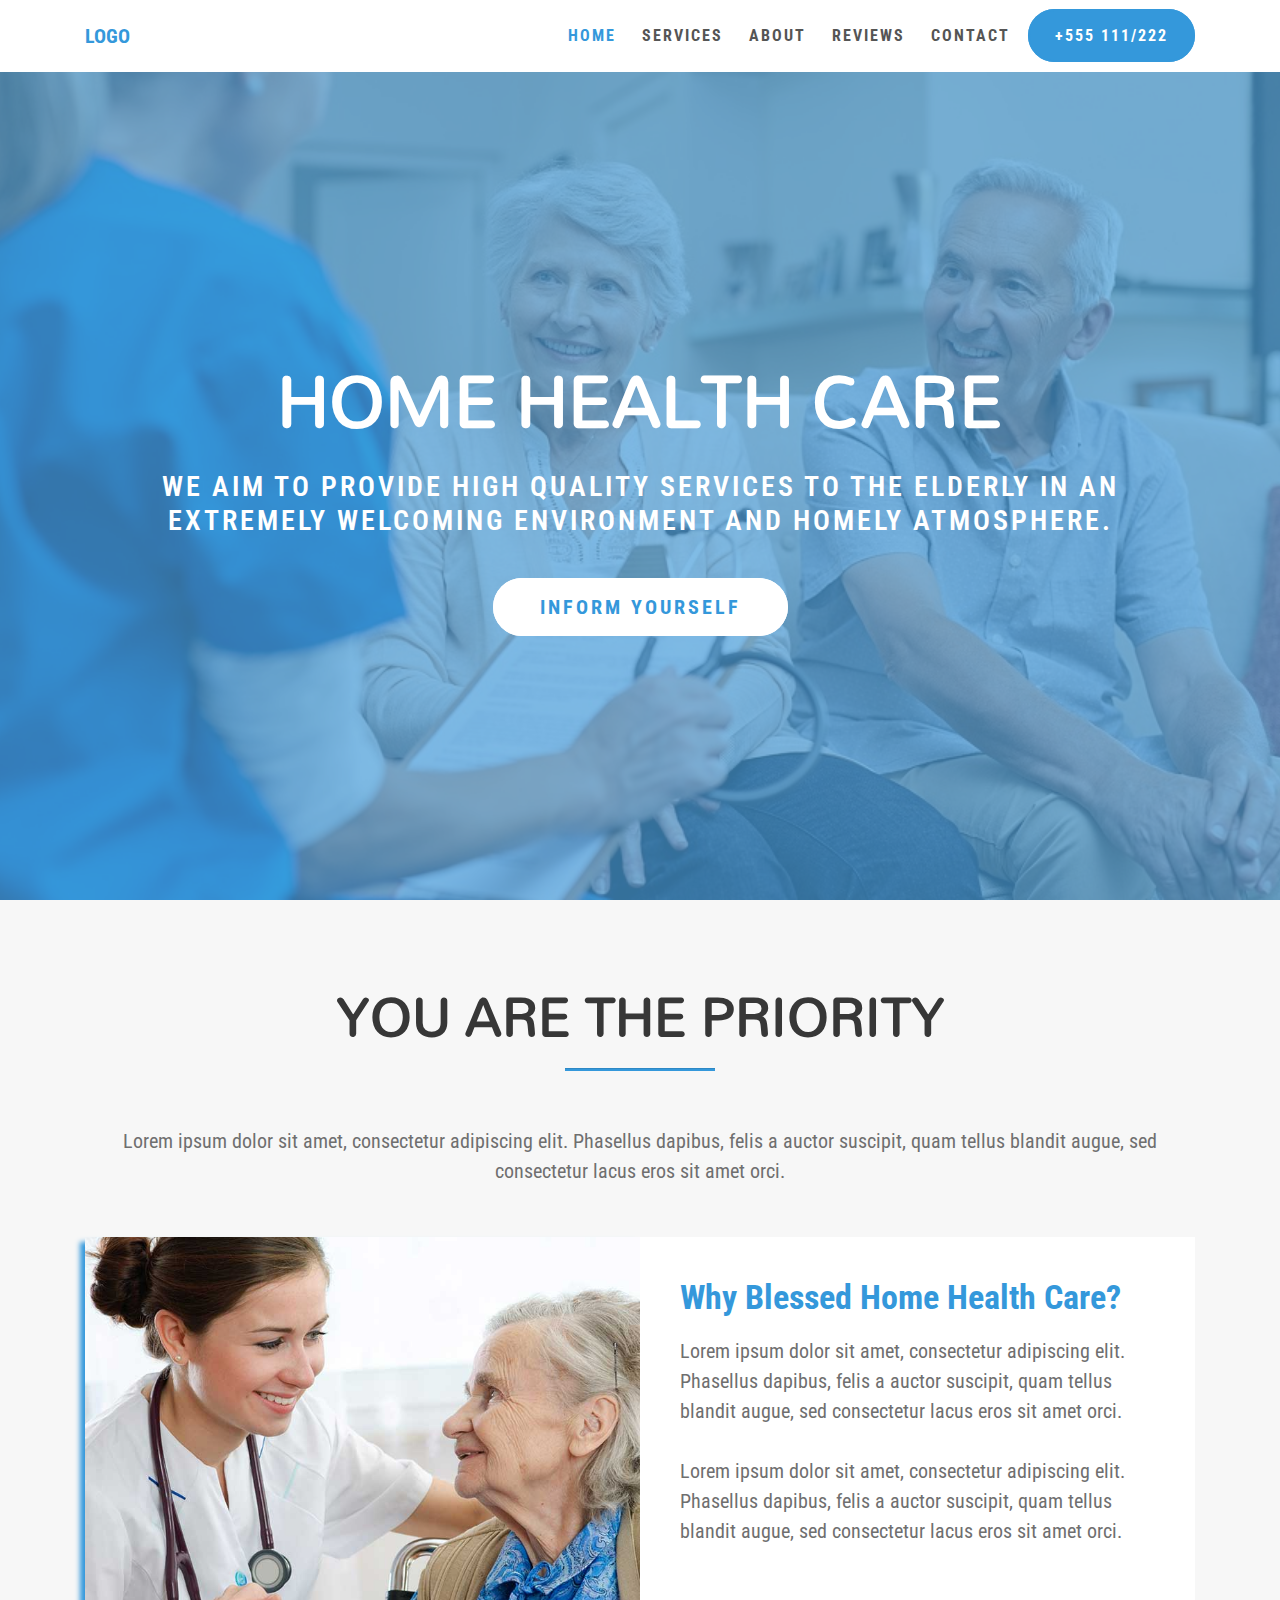
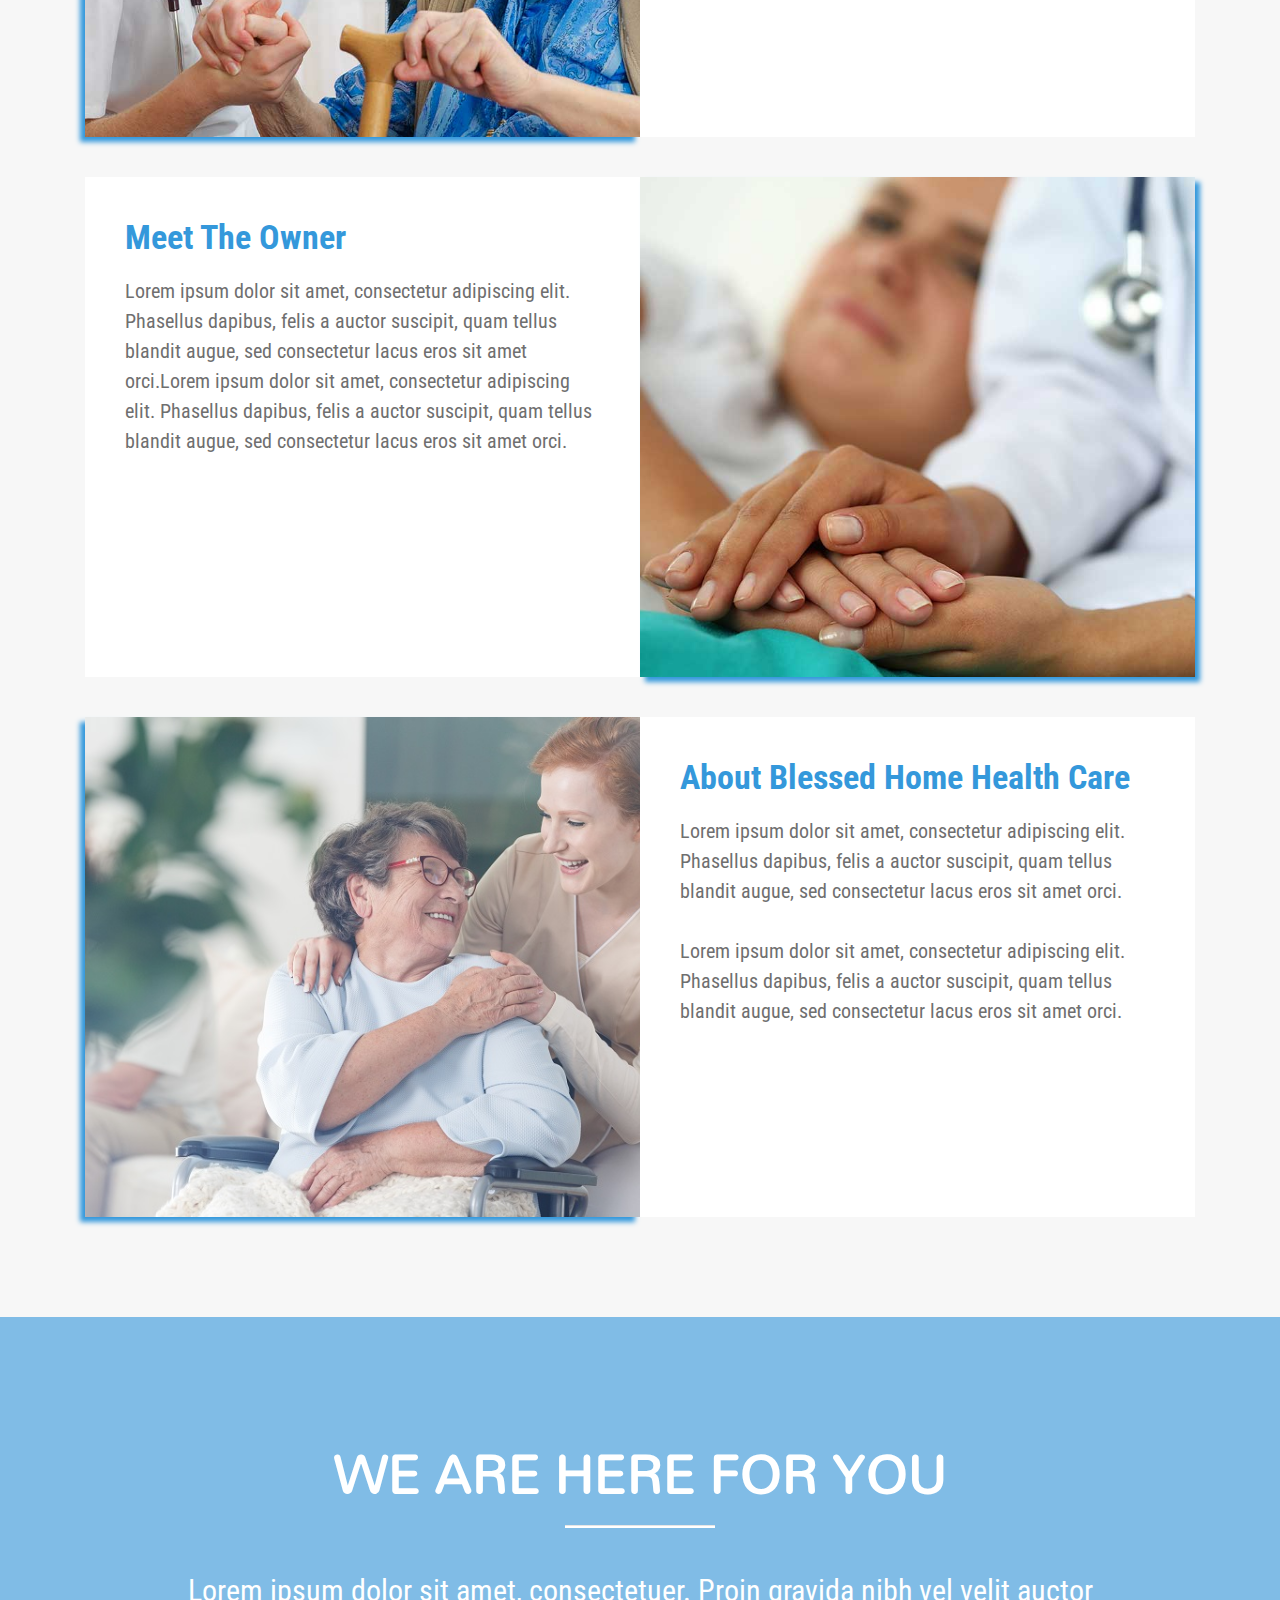
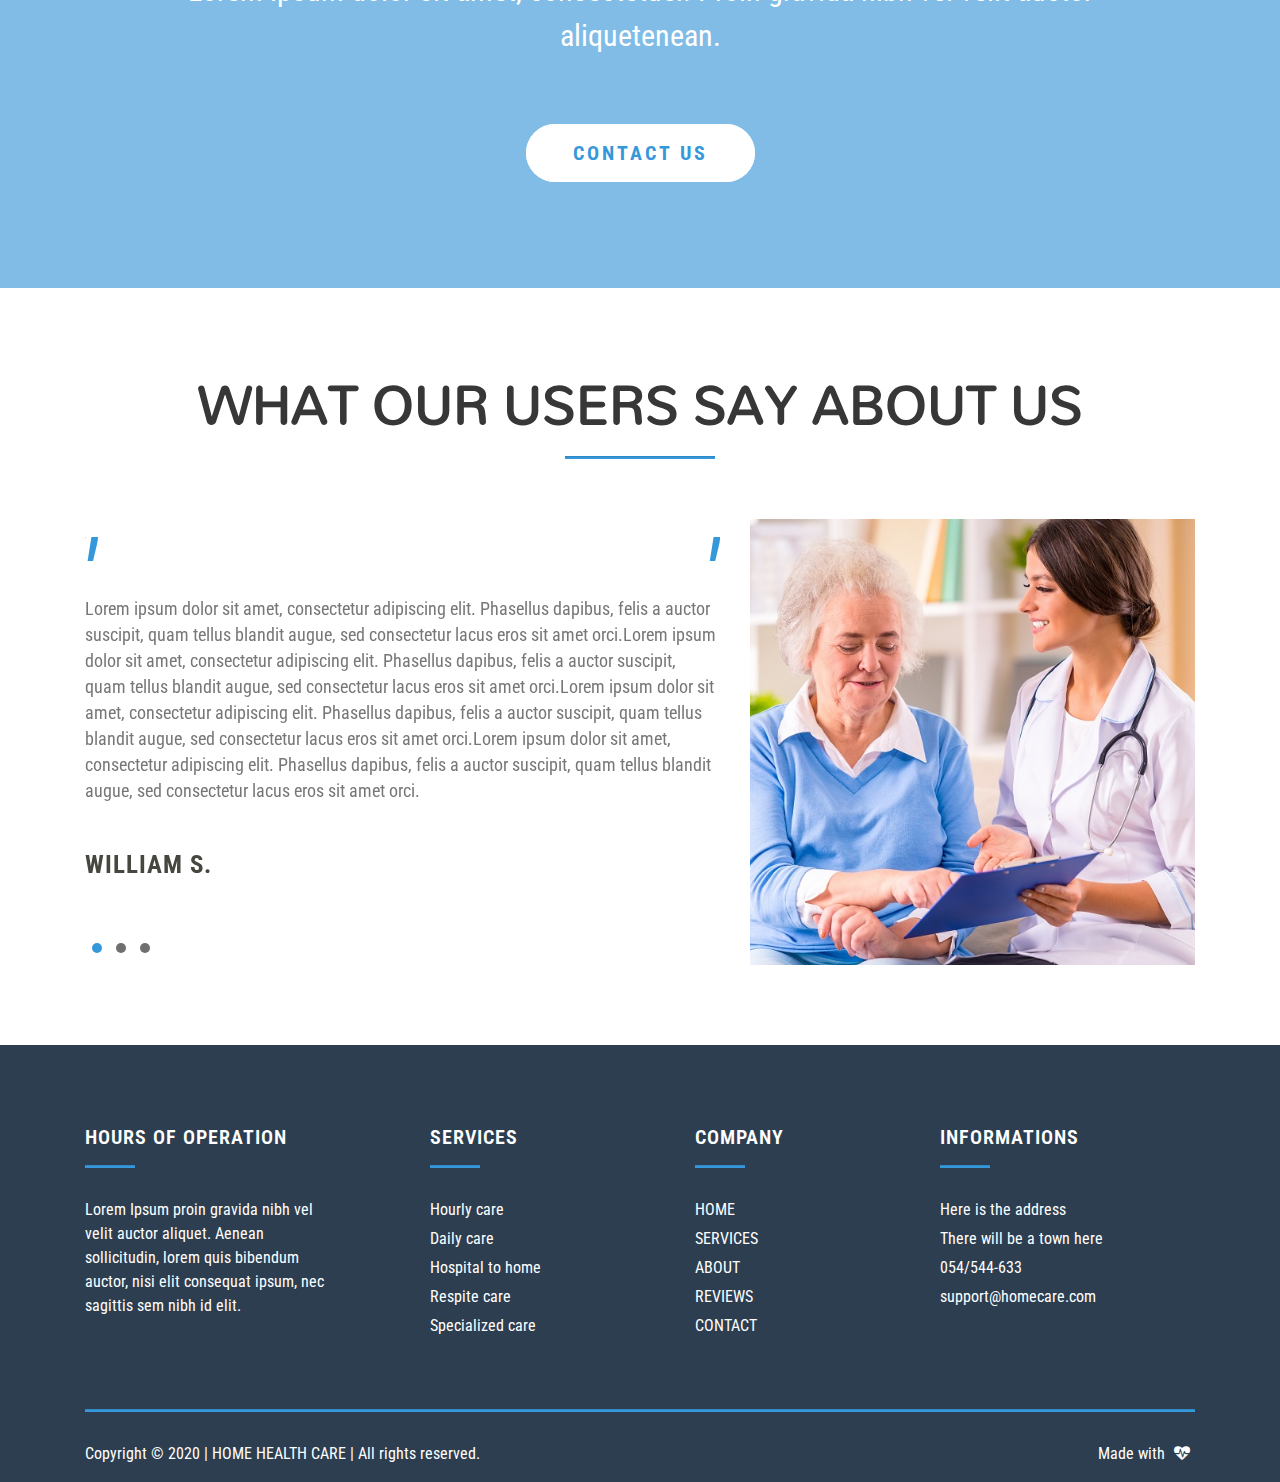
<file: index.html>
<!DOCTYPE HTML>
<html lang="en">

<head>
    <meta charset="utf-8">
    <meta http-equiv="X-UA-Compatible" content="IE=edge">
    <title>Blessed Home Health Care</title>
    <meta name="viewport" content="width=device-width, initial-scale=1">
	<link rel="stylesheet" href="https://stackpath.bootstrapcdn.com/font-awesome/4.7.0/css/font-awesome.min.css">
	<link href="https://fonts.googleapis.com/css?family=Mallanna&display=swap" rel="stylesheet">
	<link href="https://fonts.googleapis.com/css?family=Roboto+Condensed&display=swap" rel="stylesheet">
    <link rel="stylesheet" href="css/bootstrap.min.css">
    <link rel="stylesheet" href="css/animate.css">
    <link rel="stylesheet" href="css/owl.carousel.min.css">
    <link rel="stylesheet" href="css/owl.theme.default.min.css">
    <link rel="stylesheet" href="css/style.css">
	<link rel="icon" href="images/favicon.png" type="image/png">
</head>
<body>
	
	<!-- navbar -->

	<header class="header">
		<nav class="navbar navbar-expand-lg fixed-top py-3">
			<div class="container">
                
                <a href="index.html" class="navbar-brand text-uppercase font-weight-bold">LOGO</a>
                
				<button type="button" data-toggle="collapse" data-target="#navbarSupportedContent" aria-controls="navbarSupportedContent" aria-expanded="false" aria-label="Toggle navigation" class="navbar-toggler navbar-toggler-right"><i class="fa fa-bars"></i></button>

				<div id="navbarSupportedContent" class="collapse navbar-collapse">
					<ul class="navbar-nav ml-auto">
						<li class="nav-item active"><a href="index.html" class="nav-link text-uppercase font-weight-bold active-link">Home</a></li>
						<li class="nav-item"><a href="services.html" class="nav-link text-uppercase font-weight-bold">Services</a></li>
						<li class="nav-item"><a href="about-us.html" class="nav-link text-uppercase font-weight-bold">About</a></li>
						<li class="nav-item"><a href="reviews.html" class="nav-link text-uppercase font-weight-bold">Reviews</a></li>
						<li class="nav-item"><a href="contact.html" class="nav-link text-uppercase font-weight-bold">Contact</a></li>
					</ul>
					<div class="btn-nav">
						<a href="#">+555 111/222</a>
					</div>
				</div>
				
			</div>
		</nav>
	</header>
	
	<!-- HERO -->
	
	<section id="hero">
		<div class="bg-hero">
			<div class="container">
				<div class="row">
					<div class="col-lg-12 col-md-12 col-sm-12">
						<div class="text-hero">
							<h1>Home Health Care</h1>
							<h3>We aim to provide high quality services to the elderly in an extremely welcoming environment and homely atmosphere.</h3>
							<div class="btn-hero">
								<a href="#"><span>inform</span> yourself</a>
							</div>
						</div>
					</div>
					
				</div>
			</div>
		</div>
	</section>
	
	<!-- SERVICES -->
	
	<section id="services">
		<div class="container">
			<div class="row">
				
				<div class="col-lg-12 col-md-12 col-sm-12">
					<div class="text-services">
						<h2>YOU ARE THE PRIORITY</h2>
						<hr>
						<p>Lorem ipsum dolor sit amet, consectetur adipiscing elit. Phasellus dapibus, felis a auctor suscipit, quam tellus blandit augue, sed consectetur lacus eros sit amet orci.</p>
					</div>
				</div>
				
				<div class="col-lg-l col-md-6 col-sm-12 box-services box-services-one">
					<div class="img-service img-service-one" style="background-image: url(images/service1.jpg);"></div>
				</div>
				<div class="col-lg-l col-md-6 col-sm-12 box-services box-text-one">
					<div class="text-service">
						<h3>Why Blessed Home Health Care?</h3>
						<p>Lorem ipsum dolor sit amet, consectetur adipiscing elit. Phasellus dapibus, felis a auctor suscipit, quam tellus blandit augue, sed consectetur lacus eros sit amet orci.
						<br><br>
						Lorem ipsum dolor sit amet, consectetur adipiscing elit. Phasellus dapibus, felis a auctor suscipit, quam tellus blandit augue, sed consectetur lacus eros sit amet orci.
						</p>
					</div>
				</div>
				
				<div class="col-lg-l col-md-6 col-sm-12 box-services box-services-two meet-owner">
					<div class="img-service img-service-two" style="background-image: url(images/service2.jpg);"></div>
				</div>			
				
				<div class="col-lg-l col-md-6 col-sm-12 box-services box-text-two">
					<div class="text-service">
						<h3>Meet The Owner</h3>
						<p>Lorem ipsum dolor sit amet, consectetur adipiscing elit. Phasellus dapibus, felis a auctor suscipit, quam tellus blandit augue, sed consectetur lacus eros sit amet orci.Lorem ipsum dolor sit amet, consectetur adipiscing elit. Phasellus dapibus, felis a auctor suscipit, quam tellus blandit augue, sed consectetur lacus eros sit amet orci.  </p>
					</div>
				</div>
				<div class="col-lg-l col-md-6 col-sm-12 box-services box-services-two meet-owner-box">
					<div class="img-service img-service-two" style="background-image: url(images/service2.jpg);"></div>
				</div>
				
				<div class="col-lg-l col-md-6 col-sm-12 box-services box-services-three">
					<div class="img-service img-service-three" style="background-image: url(images/service3.jpg);"></div>
				</div>
				<div class="col-lg-l col-md-6 col-sm-12 box-services box-text-three">
					<div class="text-service">
						<h3>About Blessed Home Health Care</h3>
						<p>Lorem ipsum dolor sit amet, consectetur adipiscing elit. Phasellus dapibus, felis a auctor suscipit, quam tellus blandit augue, sed consectetur lacus eros sit amet orci.<br><br>
						Lorem ipsum dolor sit amet, consectetur adipiscing elit. Phasellus dapibus, felis a auctor suscipit, quam tellus blandit augue, sed consectetur lacus eros sit amet orci. </p>
					</div>
				</div>
			</div>
		</div>
	</section>
	
	<!-- CTA -->
	
	<section id="cta">
		<div class="bg-cta">
			<div class="container">
				<div class="row">
					<div class="col-lg-12 col-md-12 col-sm-12">
						<div class="text-cta">
							<h2>WE ARE HERE FOR YOU</h2>
							<hr>
							<p>Lorem ipsum dolor sit amet, consectetuer. Proin gravida nibh vel velit auctor aliquetenean. </p>
							<div class="btn-cta">
								<a href="#">contact us</a>
							</div>
						</div>
					</div>
				</div>
			</div>
		</div>
	</section>
	
	<!-- REVIEWS -->
	
	<section id="reviews">
		<div class="container">
			<div class="row">
				<div class="col-lg-12 col-md-12 col-sm-12">
						<div class="text-reviews">
							<h2>what our users say about us</h2>
							<hr>
						</div>
				</div>
				<div class="col-lg-7 col-md-12 col-sm-12">
								<div id="review-slider" class="owl-carousel">
									<div class="review">
										<i class="icon">"</i>
										<p class="description">
											Lorem ipsum dolor sit amet, consectetur adipiscing elit. Phasellus dapibus, felis a auctor suscipit, quam tellus blandit augue, sed consectetur lacus eros sit amet orci.Lorem ipsum dolor sit amet, consectetur adipiscing elit. Phasellus dapibus, felis a auctor suscipit, quam tellus blandit augue, sed consectetur lacus eros sit amet orci.Lorem ipsum dolor sit amet, consectetur adipiscing elit. Phasellus dapibus, felis a auctor suscipit, quam tellus blandit augue, sed consectetur lacus eros sit amet orci.Lorem ipsum dolor sit amet, consectetur adipiscing elit. Phasellus dapibus, felis a auctor suscipit, quam tellus blandit augue, sed consectetur lacus eros sit amet orci.
										</p>
										<h3 class="review-title">William S.</h3>
										
									</div>

									<div class="review">
										<i class="icon">"</i>
										<p class="description">
											Lorem ipsum dolor sit amet, consectetur adipiscing elit. Vivamus ac condimentum mi, vitae iaculis ante. Suspendisse viverra urna quis diam sodales, convallis auctor nibh. Lorem ipsum dolor sit amet, consectetur adipiscing elit. Vivamus ac condimentum mi, vitae iaculis ante. Suspendisse viverra urna quis diam sodales, convallis auctor nibh. Lorem ipsum dolor sit amet, consectetur adipiscing elit. Vivamus ac condimentum mi, vitae iaculis ante. Suspendisse viverra urna quis diam sodales, convallis auctor nibh. Lorem ipsum dolor sit amet, consectetur adipiscing elit. Vivamus ac condimentum mi, vitae iaculis ante. Suspendisse viverra urna quis diam sodales, convallis auctor nibh.
										</p>
										<h3 class="review-title">Kristin</h3>
										
									</div>
									
									<div class="review">
										<i class="icon">"</i>
										<p class="description">
											Lorem ipsum dolor sit amet, consectetur adipiscing elit. Vivamus ac condimentum mi, vitae iaculis ante. Suspendisse viverra urna quis diam sodales, convallis auctor nibh. Lorem ipsum dolor sit amet, consectetur adipiscing elit. Vivamus ac condimentum mi, vitae iaculis ante. Suspendisse viverra urna quis diam sodales, convallis auctor nibh. Lorem ipsum dolor sit amet, consectetur adipiscing elit. Vivamus ac condimentum mi, vitae iaculis ante. Suspendisse viverra urna quis diam sodales, convallis auctor nibh. Lorem ipsum dolor sit amet, consectetur adipiscing elit. Vivamus ac condimentum mi, vitae iaculis ante. Suspendisse viverra urna quis diam sodales, convallis auctor nibh.
										</p>
										<h3 class="review-title">Bill</h3>
										
									</div>
								</div>
				</div>
				<div class="col-lg-5 col-md-12 col-sm-12">
					<div class="img-review" style="background-image: url(images/review2.jpg);"></div>
				</div>
			</div>
		</div>
	</section>
	
	<!-- FOOTER -->
	
	<footer>
		<div class="container">
			<div class="row">
				<div class="col-lg-3 col-md-6 col-sm-12">
					<div class="text-footer">
						<h5>Hours of Operation</h5>
						<hr>
						<p>Lorem Ipsum proin gravida nibh vel velit auctor aliquet. Aenean sollicitudin, lorem quis bibendum auctor, nisi elit consequat ipsum, nec sagittis sem nibh id elit.</p>						
					</div>
				</div>
				<div class="col-lg-3 col-md-6 col-sm-12">
					<div class="text-footer services-footer">
						<h5>Services</h5>
						<hr>
						<ul>
							<li><a href="">Hourly care</a></li>
							<li><a href="">Daily care</a></li>
							<li><a href="">Hospital to home</a></li>
							<li><a href="">Respite care</a></li>
							<li><a href="">Specialized care</a></li>
						</ul>
					</div>
				</div>
				<div class="col-lg-3 col-md-6 col-sm-12">
					<div class="text-footer company-footer">
						<h5>Company</h5>
						<hr>
						<ul>
							<li class="text-uppercase"><a href="">Home</a></li>
							<li class="text-uppercase"><a href="">Services</a></li>
							<li class="text-uppercase"><a href="">About</a></li>
							<li class="text-uppercase"><a href="">Reviews</a></li>
							<li class="text-uppercase"><a href="">Contact</a></li>
						</ul>
					</div>
				</div>
				<div class="col-lg-3 col-md-6 col-sm-12">
					<div class="text-footer informations-footer">
						<h5>Informations</h5>
						<hr>
						<p class="adress-footer">Here is the address</p>
						<p class="adress-footer">There will be a town here</p>
						<ul>
							<li><a href="">054/544-633</a></li>
							<li><a href="">support@homecare.com</a></li>
						</ul>
					</div>
				</div>
				
				<div class="col-lg-12 col-md-12 col-sm-12">
					<div class="copy-footer">
						<hr>
						
						<div class="row">
							<div class="col-lg-6 col-md-6 col-sm-12">
								<div class="text-copy">
									<p>Copyright © 2020 | HOME HEALTH CARE | All rights reserved.</p>
								</div>
							</div>
							<div class="col-lg-6 col-md-6 col-sm-12">
								<div class="text-made">
									<p>Made with <i class="fa fa-heartbeat"></i></p>
								</div>
							</div>
						</div>
						
					</div>
				</div>
				
			</div>
		</div>
	</footer>
	
	<!-- jQuery -->
	
<script src="js/jquery.min.js"></script>
<script src="js/bootstrap.min.js"></script>
<script src="vendor/wow/wow.min.js"></script>
<script>
new WOW().init();
</script>
<script src="js/owl.carousel.min.js"></script>
<script src="js/jscript.js"></script>



</body>
</html>
</file>
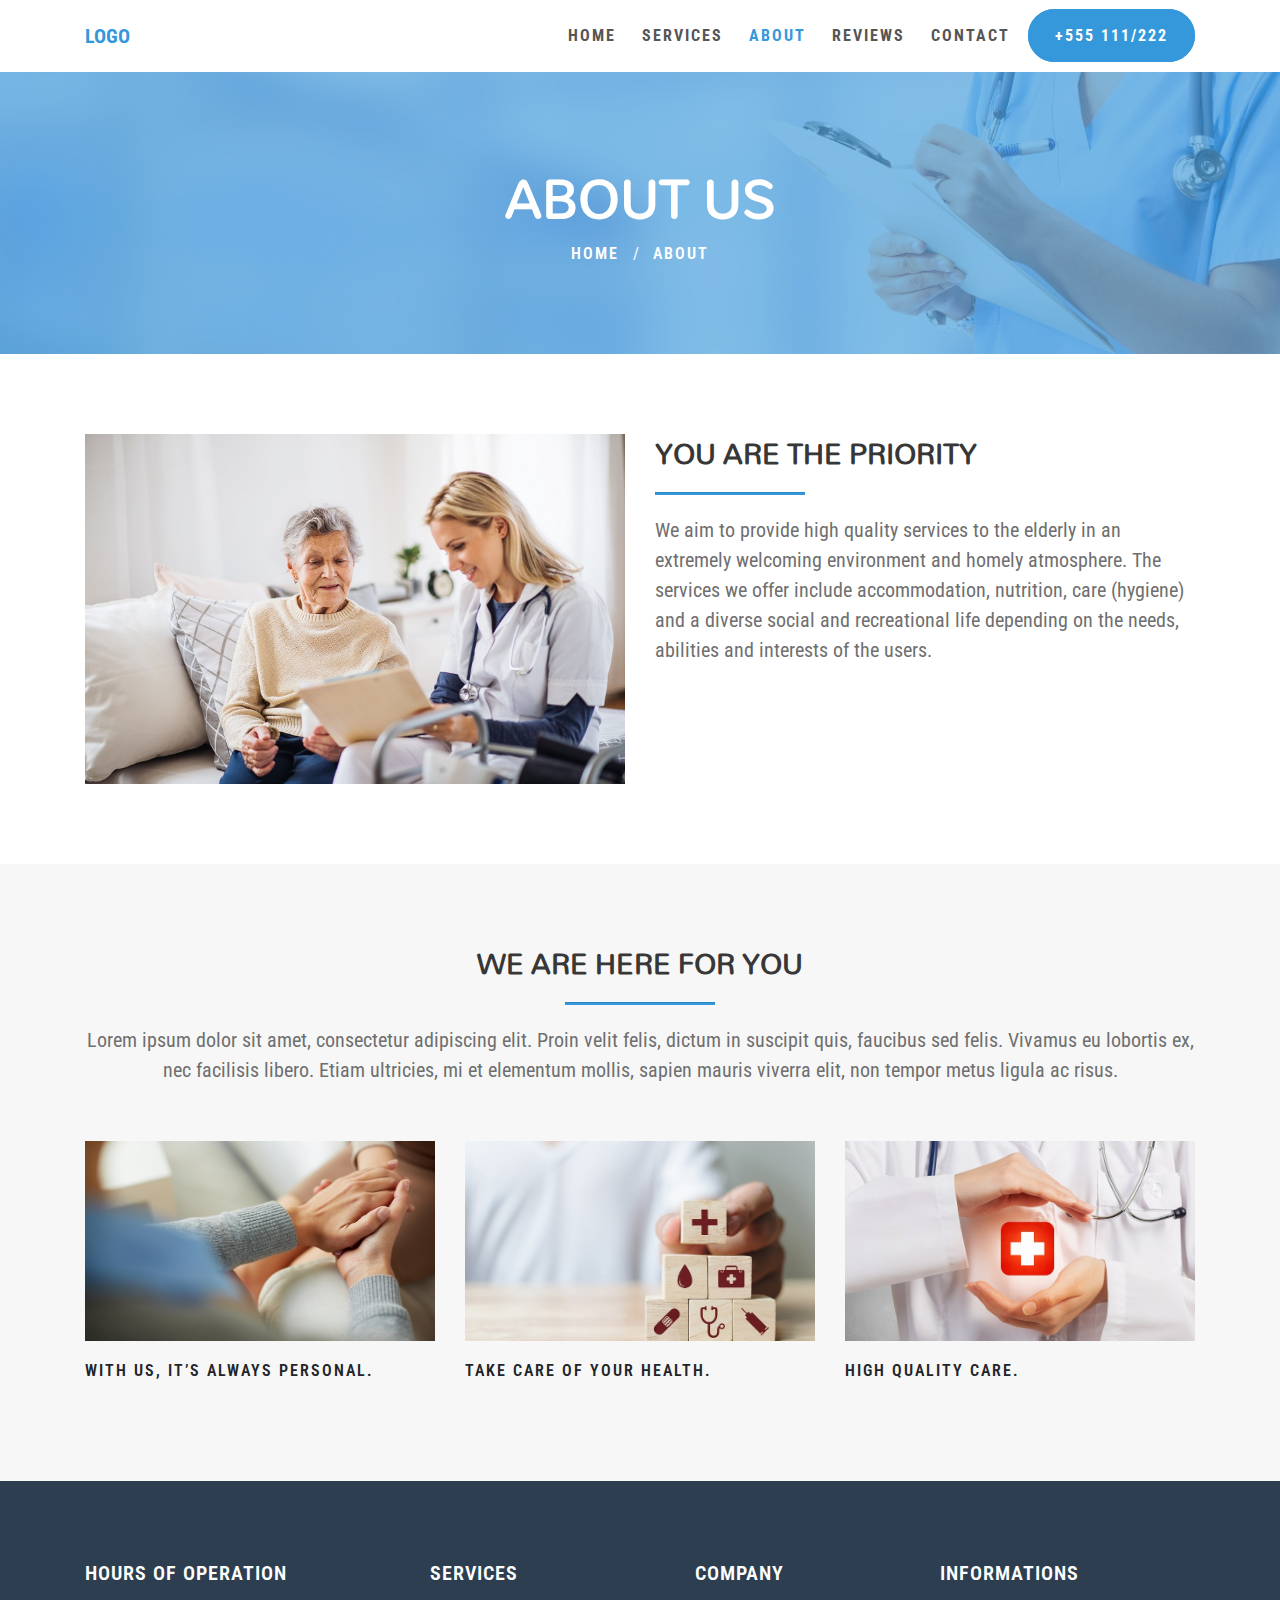
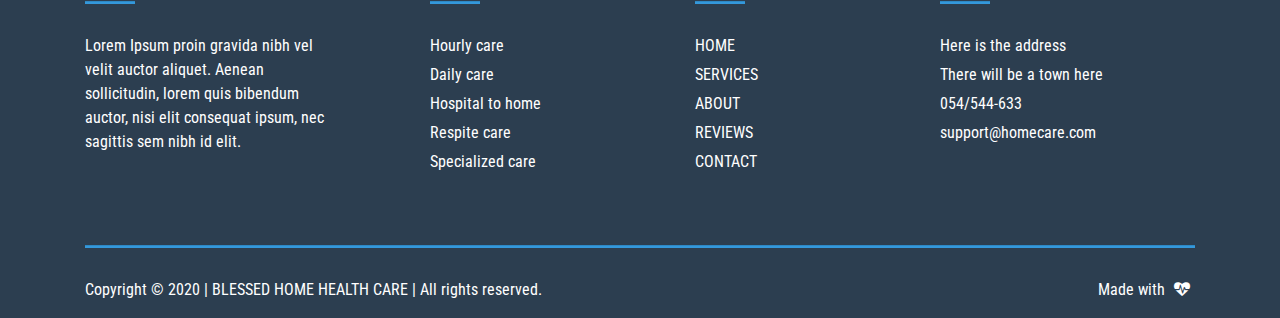
<file: about-us.html>
<!DOCTYPE HTML>
<html lang="en">

<head>
    <meta charset="utf-8">
    <meta http-equiv="X-UA-Compatible" content="IE=edge">
    <title>Blessed Home Health Care</title>
    <meta name="viewport" content="width=device-width, initial-scale=1">
	<link rel="stylesheet" href="https://stackpath.bootstrapcdn.com/font-awesome/4.7.0/css/font-awesome.min.css">
	<link href="https://fonts.googleapis.com/css?family=Mallanna&display=swap" rel="stylesheet">
	<link href="https://fonts.googleapis.com/css?family=Roboto+Condensed&display=swap" rel="stylesheet">
    <link rel="stylesheet" href="css/bootstrap.min.css">
    <link rel="stylesheet" href="css/animate.css">
    <link rel="stylesheet" href="css/owl.carousel.min.css">
    <link rel="stylesheet" href="css/owl.theme.default.min.css">
    <link rel="stylesheet" href="css/style.css">
	<link rel="icon" href="images/favicon.png" type="image/png">
</head>
<body>
	
	<!-- navbar -->

	<header class="header">
		<nav class="navbar navbar-expand-lg fixed-top py-3">
			<div class="container"><a href="index.html" class="navbar-brand text-uppercase font-weight-bold">LOGO</a>
				<button type="button" data-toggle="collapse" data-target="#navbarSupportedContent" aria-controls="navbarSupportedContent" aria-expanded="false" aria-label="Toggle navigation" class="navbar-toggler navbar-toggler-right"><i class="fa fa-bars"></i></button>

				<div id="navbarSupportedContent" class="collapse navbar-collapse">
					<ul class="navbar-nav ml-auto">
						<li class="nav-item active"><a href="index.html" class="nav-link text-uppercase font-weight-bold">Home</a></li>
						<li class="nav-item"><a href="services.html" class="nav-link text-uppercase font-weight-bold">Services</a></li>
						<li class="nav-item"><a href="about-us.html" class="nav-link text-uppercase font-weight-bold   active-link">About</a></li>
						<li class="nav-item"><a href="reviews.html" class="nav-link text-uppercase font-weight-bold">Reviews</a></li>
						<li class="nav-item"><a href="contact.html" class="nav-link text-uppercase font-weight-bold">Contact</a></li>
					</ul>
					<div class="btn-nav">
						<a href="#">+555 111/222</a>
					</div>
				</div>
				
			</div>
		</nav>
	</header>
	
	<!-- HERO ABOUT US -->
	
	<section id="hero-about">
		<div class="bg-hero-about">
			<div class="container">
				<div class="row">
					<div class="col-lg-12 col-md-12 col-sm-12">
						<div class="hero-about-text">
							<h2>About us</h2>
							<ul>
								<li><a href="index.html">Home</a></li>
								<li>/</li>
								<li><a href="about-us.html">About</a></li>
							</ul>
						</div>
					</div>
				</div>
			</div>
		</div>
	</section>
	
	<!-- ABOUT US -->
	
	<section id="about-us">
		<div class="container">
			<div class="row">
				<div class="col-lg-6 col-md-12 col-sm-12">
					<div class="img-about-us"></div>
				</div>
				<div class="col-lg-6 col-md-12 col-sm-12">
					<div class="text-about-us">
						<h2>YOU ARE THE PRIORITY</h2>
						<hr>
						<p>We aim to provide high quality services to the elderly in an extremely welcoming environment and homely atmosphere. The services we offer include accommodation, nutrition, care (hygiene) and a diverse social and recreational life depending on the needs, abilities and interests of the users.</p>
					</div>
				</div>
				<div class="col-lg-6 col-md-12 col-sm-12">
					<div class="img-about-us img-about-row"></div>
				</div>
			</div>
		</div>
	</section>
	
	<!-- WE ARE HERE -->
	
	<section id="we-are-here">
		<div class="container">
			<div class="row">
				<div class="col-lg-12 col-md-12 col-sm-12">
					<div class="text-here">
						<h2>We are here for you</h2>
						<hr>
						<p>Lorem ipsum dolor sit amet, consectetur adipiscing elit. Proin velit felis, dictum in suscipit quis, faucibus sed felis. Vivamus eu lobortis ex, nec facilisis libero. Etiam ultricies, mi et elementum mollis, sapien mauris viverra elit, non tempor metus ligula ac risus.</p>
					</div>
				</div>
				
				<div class="col-lg-4 col-md-6 col-sm-12">
					<div class="img-here" style="background-image: url(images/care1.jpg);"></div>
					<div class="here-text">
						<h6>WITH US, IT’S ALWAYS PERSONAL.</h6>
					</div>
				</div>
				
				<div class="col-lg-4 col-md-6 col-sm-12 we-are-two">
					<div class="img-here" style="background-image: url(images/care2.jpg);"></div>
					<div class="here-text">
						<h6>take care of your health.</h6>
					</div>
				</div>
				
				<div class="col-lg-4 col-md-6 col-sm-12 we-are-three">
					<div class="img-here" style="background-image: url(images/care3.jpg);"></div>
					<div class="here-text">
						<h6>HIGH QUALITY CARE.</h6>
					</div>
				</div>
				
			</div>
		</div>
	</section>
	
	<!-- FOOTER -->
	
	<footer>
		<div class="container">
			<div class="row">
				<div class="col-lg-3 col-md-6 col-sm-12">
					<div class="text-footer">
						<h5>Hours of Operation</h5>
						<hr>
						<p>Lorem Ipsum proin gravida nibh vel velit auctor aliquet. Aenean sollicitudin, lorem quis bibendum auctor, nisi elit consequat ipsum, nec sagittis sem nibh id elit.</p>						
					</div>
				</div>
				<div class="col-lg-3 col-md-6 col-sm-12">
					<div class="text-footer services-footer">
						<h5>Services</h5>
						<hr>
						<ul>
							<li><a href="">Hourly care</a></li>
							<li><a href="">Daily care</a></li>
							<li><a href="">Hospital to home</a></li>
							<li><a href="">Respite care</a></li>
							<li><a href="">Specialized care</a></li>
						</ul>
					</div>
				</div>
				<div class="col-lg-3 col-md-6 col-sm-12">
					<div class="text-footer company-footer">
						<h5>Company</h5>
						<hr>
						<ul>
							<li class="text-uppercase"><a href="">Home</a></li>
							<li class="text-uppercase"><a href="">Services</a></li>
							<li class="text-uppercase"><a href="">About</a></li>
							<li class="text-uppercase"><a href="">Reviews</a></li>
							<li class="text-uppercase"><a href="">Contact</a></li>
						</ul>
					</div>
				</div>
				<div class="col-lg-3 col-md-6 col-sm-12">
					<div class="text-footer informations-footer">
						<h5>Informations</h5>
						<hr>
						<p class="adress-footer">Here is the address</p>
						<p class="adress-footer">There will be a town here</p>
						<ul>
							<li><a href="">054/544-633</a></li>
							<li><a href="">support@homecare.com</a></li>
						</ul>
					</div>
				</div>
				
				<div class="col-lg-12 col-md-12 col-sm-12">
					<div class="copy-footer">
						<hr>
						
						<div class="row">
							<div class="col-lg-6 col-md-6 col-sm-12">
								<div class="text-copy">
									<p>Copyright © 2020 | BLESSED HOME HEALTH CARE | All rights reserved.</p>
								</div>
							</div>
							<div class="col-lg-6 col-md-6 col-sm-12">
								<div class="text-made">
									<p>Made with <i class="fa fa-heartbeat"></i></p>
								</div>
							</div>
						</div>
						
					</div>
				</div>
				
			</div>
		</div>
	</footer>
	
	<!-- jQuery -->
	
<script src="js/jquery.min.js"></script>
<script src="js/bootstrap.min.js"></script>
<script src="vendor/wow/wow.min.js"></script>
<script>
new WOW().init();
</script>
<script src="js/owl.carousel.min.js"></script>
<script src="js/jscript.js"></script>



</body>
</html>
</file>
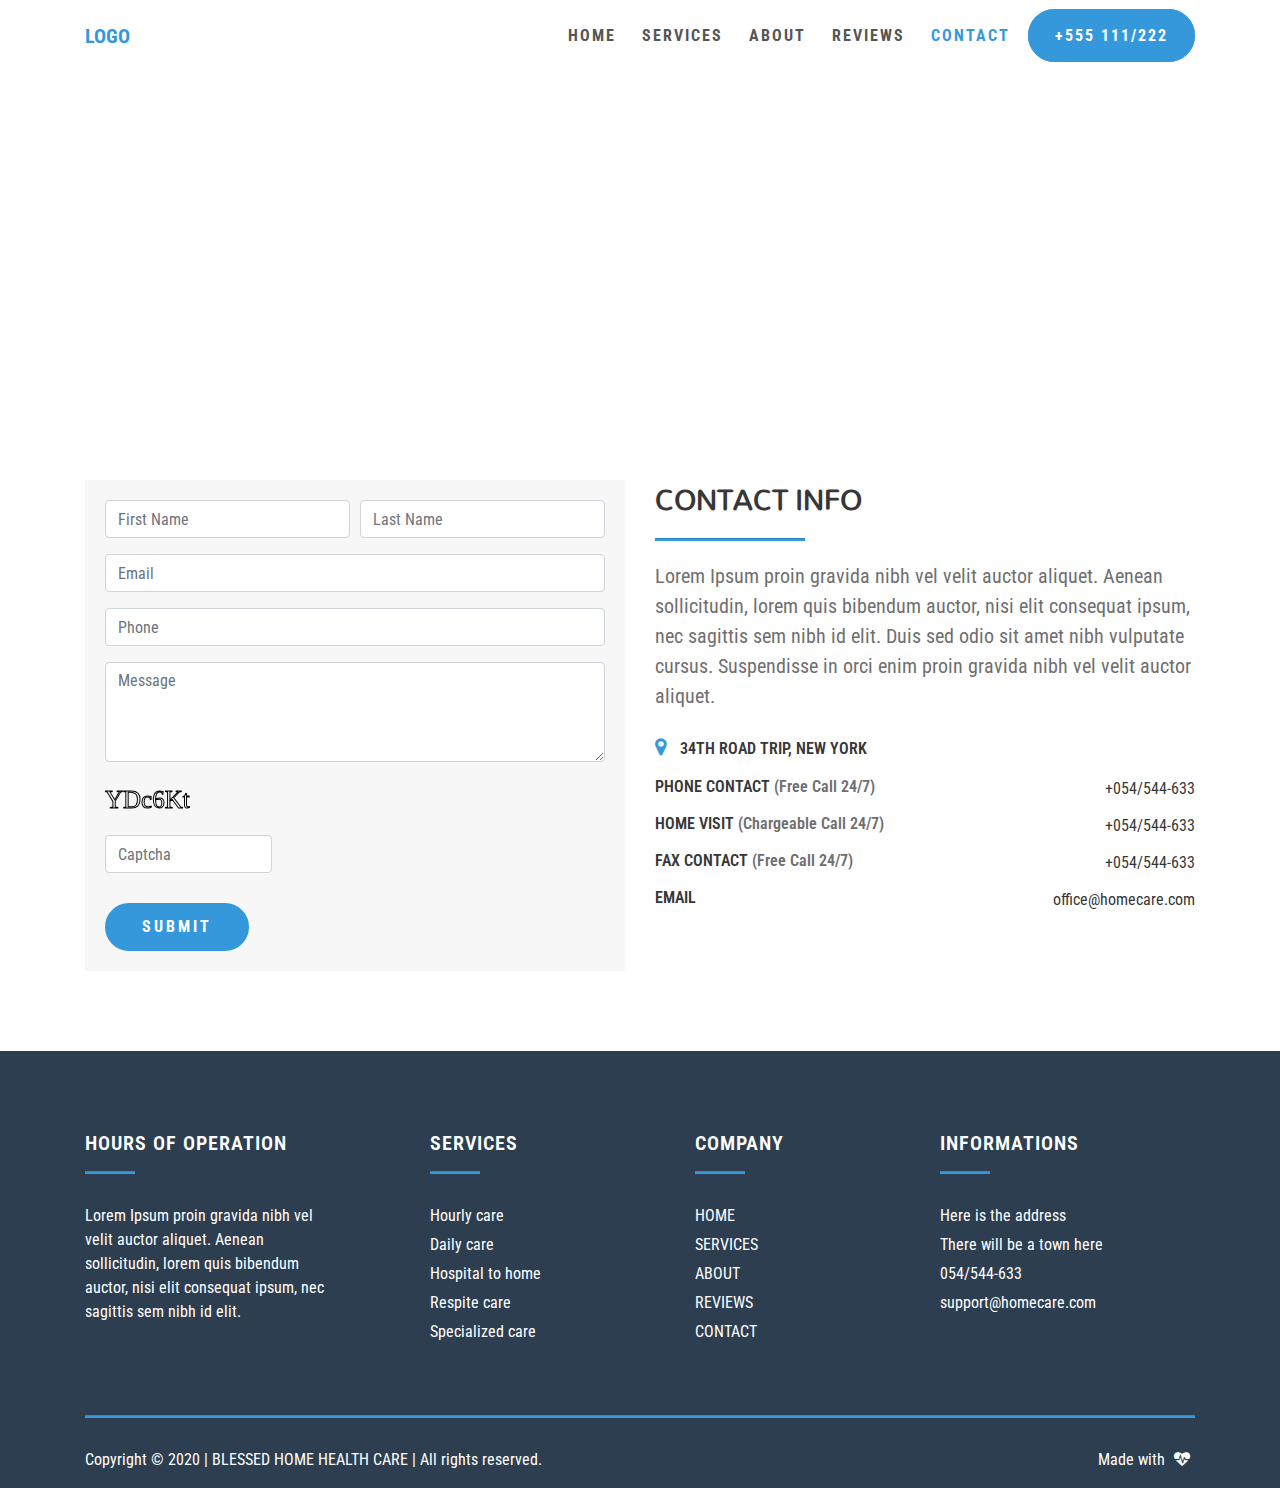
<file: contact.html>
<!DOCTYPE HTML>
<html lang="en">

<head>
    <meta charset="utf-8">
    <meta http-equiv="X-UA-Compatible" content="IE=edge">
    <title>Blessed Home Health Care</title>
    <meta name="viewport" content="width=device-width, initial-scale=1">
	<link rel="stylesheet" href="https://stackpath.bootstrapcdn.com/font-awesome/4.7.0/css/font-awesome.min.css">
	<link href="https://fonts.googleapis.com/css?family=Mallanna&display=swap" rel="stylesheet">
	<link href="https://fonts.googleapis.com/css?family=Roboto+Condensed&display=swap" rel="stylesheet">
    <link rel="stylesheet" href="css/bootstrap.min.css">
    <link rel="stylesheet" href="css/animate.css">
    <link rel="stylesheet" href="css/owl.carousel.min.css">
    <link rel="stylesheet" href="css/owl.theme.default.min.css">
    <link rel="stylesheet" href="css/style.css">
	<link rel="icon" href="images/favicon.png" type="image/png">
</head>
<body onload="createCaptcha()">
	
	<!-- navbar -->

	<header class="header">
		<nav class="navbar navbar-expand-lg fixed-top py-3">
			<div class="container"><a href="index.html" class="navbar-brand text-uppercase font-weight-bold">LOGO</a>
				<button type="button" data-toggle="collapse" data-target="#navbarSupportedContent" aria-controls="navbarSupportedContent" aria-expanded="false" aria-label="Toggle navigation" class="navbar-toggler navbar-toggler-right"><i class="fa fa-bars"></i></button>

				<div id="navbarSupportedContent" class="collapse navbar-collapse">
					<ul class="navbar-nav ml-auto">
						<li class="nav-item active"><a href="index.html" class="nav-link text-uppercase font-weight-bold">Home</a></li>
						<li class="nav-item"><a href="services.html" class="nav-link text-uppercase font-weight-bold">Services</a></li>
						<li class="nav-item"><a href="about-us.html" class="nav-link text-uppercase font-weight-bold">About</a></li>
						<li class="nav-item"><a href="reviews.html" class="nav-link text-uppercase font-weight-bold">Reviews</a></li>
						<li class="nav-item"><a href="contact.html" class="nav-link text-uppercase font-weight-bold active-link">Contact</a></li>
					</ul>
					<div class="btn-nav">
						<a href="#">+555 111/222</a>
					</div>
				</div>
				
			</div>
		</nav>
	</header>
	
	<!-- MAP CONTACT -->
	
	<section id="map-contact">
		<div class="container-fluid">
			<div class="row">
				<iframe src="https://www.google.com/maps/embed?pb=!1m18!1m12!1m3!1d107865.78325468505!2d-86.3160772803438!3d32.34392463291735!2m3!1f0!2f0!3f0!3m2!1i1024!2i768!4f13.1!3m3!1m2!1s0x888e8194b0d481f9%3A0x8e1b511d354285ff!2sMontgomery%2C%20AL%2C%20USA!5e0!3m2!1sen!2srs!4v1589193665761!5m2!1sen!2srs" frameborder="0" style="border:0;" aria-hidden="false" tabindex="0"></iframe>
			</div>
		</div>
	</section>
	
	<!-- CONTACT INFO -->
	
	<section id="contact-info">
		<div class="container">
			<div class="row">
				
				<div class="col-lg-6 col-md-12 col-sm-12">
					<form class="form-box">
					  <div class="form-row">
						  
						<div class="form-group col-md-6">
						  <input type="text" class="form-control firstName" placeholder="First Name">
						</div>
						  
						<div class="form-group col-md-6">
						  <input type="text" class="form-control lastName" placeholder="Last Name">
						</div>
						  
						<div class="form-group col-md-12">
							  <input type="email" class="form-control email" placeholder="Email">
						</div>
						  
						  <div class="form-group col-md-12">
							  <input type="text" class="form-control number" placeholder="Phone">
						</div>
						  
						  <div class="form-group col-md-12">
								<textarea name="message" placeholder="Message" class="form-control message" style="min-height: 100px;"></textarea>
						</div>
					  </div>
						
						<div onsubmit="validateCaptcha()">
							<div id="captcha"></div>
							<input type="text" placeholder="Captcha" id="cpatchaTextBox" class="form-control col-md-4"/>
							<button type="submit" class="btnSubmit">SUBMIT</button>
						 </div>
						
					</form>
				</div>
				
				<div class="col-lg-6 col-md-12 col-sm-12">
					<div class="contact-text">
						<h2>Contact info</h2>
						<hr class="hr-contact">
						<p>Lorem Ipsum proin gravida nibh vel velit auctor aliquet. Aenean sollicitudin, lorem quis bibendum auctor, nisi elit consequat ipsum, nec sagittis sem nibh id elit. Duis sed odio sit amet nibh vulputate cursus. Suspendisse in orci enim proin gravida nibh vel velit auctor aliquet.</p>
					</div>
					
					<div class="row">
						<div class="col-lg-12 col-md-12 col-sm-12">
							<div class="text-contact">
								<h6><i class="fa fa-map-marker"></i> 34th Road Trip, New York </h6>
							</div>
						</div>	
						<div class="col-lg-12 col-md-12 col-sm-12">
							<div class="text-contact">
								<h6>Phone contact <span>(Free call 24/7)</span></h6><a href="" class="numb">+054/544-633</a>
							</div>
						</div>	
						<div class="col-lg-12 col-md-12 col-sm-12">
							<div class="text-contact">
								<h6>Home visit <span>(Chargeable Call 24/7)</span></h6><a href="" class="numb">+054/544-633</a>
							</div>
						</div>	
						<div class="col-lg-12 col-md-12 col-sm-12">
							<div class="text-contact">
								<h6>Fax Contact <span>(Free call 24/7)</span></h6><a href="" class="numb">+054/544-633</a>
							</div>
						</div>	
						<div class="col-lg-12 col-md-12 col-sm-12">
							<div class="text-contact">
								<h6>Email</h6><a href="" class="numb">office@homecare.com</a>
							</div>
						</div>	
					</div>
					
				</div>
				
				
			</div>
		</div>
	</section>
	
	<!-- FOOTER -->
	
	<footer>
		<div class="container">
			<div class="row">
				<div class="col-lg-3 col-md-6 col-sm-12">
					<div class="text-footer">
						<h5>Hours of Operation</h5>
						<hr>
						<p>Lorem Ipsum proin gravida nibh vel velit auctor aliquet. Aenean sollicitudin, lorem quis bibendum auctor, nisi elit consequat ipsum, nec sagittis sem nibh id elit.</p>						
					</div>
				</div>
				<div class="col-lg-3 col-md-6 col-sm-12">
					<div class="text-footer services-footer">
						<h5>Services</h5>
						<hr>
						<ul>
							<li><a href="">Hourly care</a></li>
							<li><a href="">Daily care</a></li>
							<li><a href="">Hospital to home</a></li>
							<li><a href="">Respite care</a></li>
							<li><a href="">Specialized care</a></li>
						</ul>
					</div>
				</div>
				<div class="col-lg-3 col-md-6 col-sm-12">
					<div class="text-footer company-footer">
						<h5>Company</h5>
						<hr>
						<ul>
							<li class="text-uppercase"><a href="">Home</a></li>
							<li class="text-uppercase"><a href="">Services</a></li>
							<li class="text-uppercase"><a href="">About</a></li>
							<li class="text-uppercase"><a href="">Reviews</a></li>
							<li class="text-uppercase"><a href="">Contact</a></li>
						</ul>
					</div>
				</div>
				<div class="col-lg-3 col-md-6 col-sm-12">
					<div class="text-footer informations-footer">
						<h5>Informations</h5>
						<hr>
						<p class="adress-footer">Here is the address</p>
						<p class="adress-footer">There will be a town here</p>
						<ul>
							<li><a href="">054/544-633</a></li>
							<li><a href="">support@homecare.com</a></li>
						</ul>
					</div>
				</div>
				
				<div class="col-lg-12 col-md-12 col-sm-12">
					<div class="copy-footer">
						<hr>
						
						<div class="row">
							<div class="col-lg-6 col-md-6 col-sm-12">
								<div class="text-copy">
									<p>Copyright © 2020 | BLESSED HOME HEALTH CARE | All rights reserved.</p>
								</div>
							</div>
							<div class="col-lg-6 col-md-6 col-sm-12">
								<div class="text-made">
									<p>Made with <i class="fa fa-heartbeat"></i></p>
								</div>
							</div>
						</div>
						
					</div>
				</div>
				
			</div>
		</div>
	</footer>
	
	<!-- jQuery -->
	
<script src="js/jquery.min.js"></script>
<script src="js/bootstrap.min.js"></script>
<script src="vendor/wow/wow.min.js"></script>
<script>
new WOW().init();
</script>
<script src="js/owl.carousel.min.js"></script>
<script src="js/jscript.js"></script>



</body>
</html>
</file>
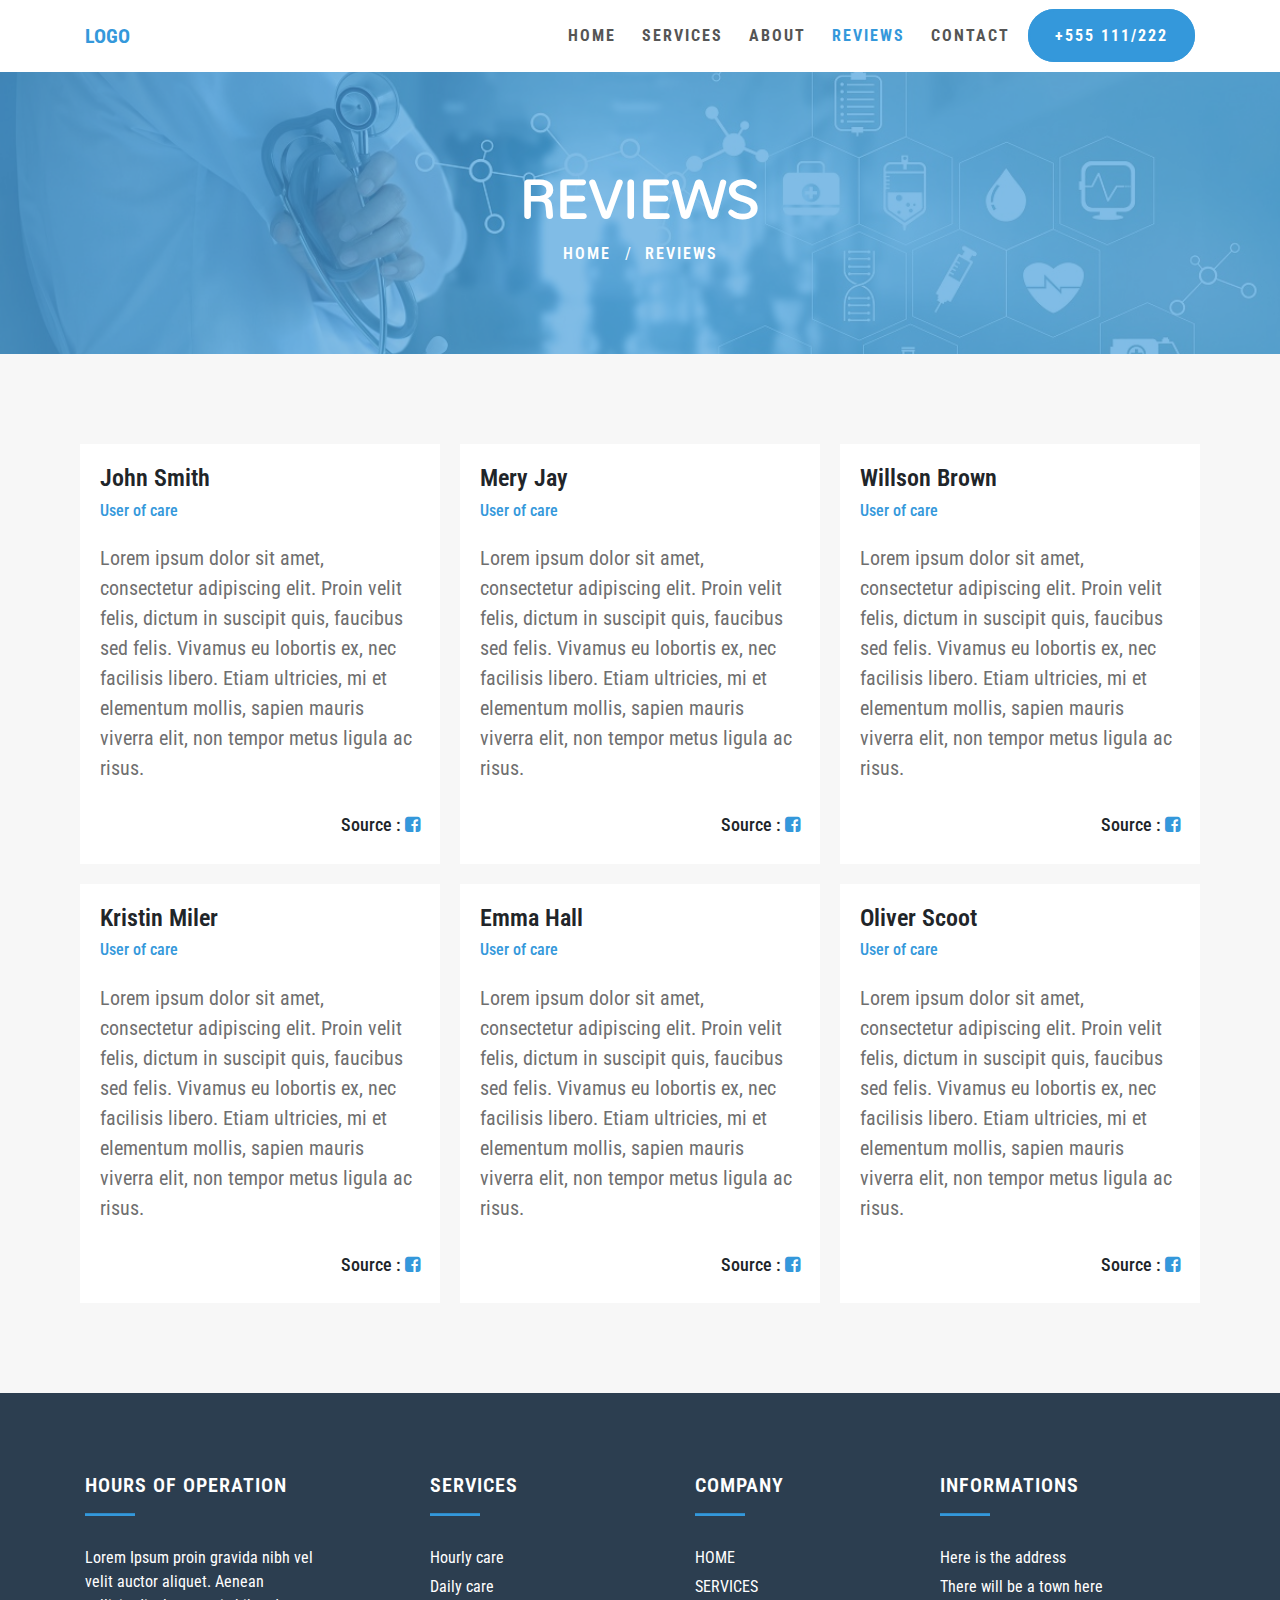
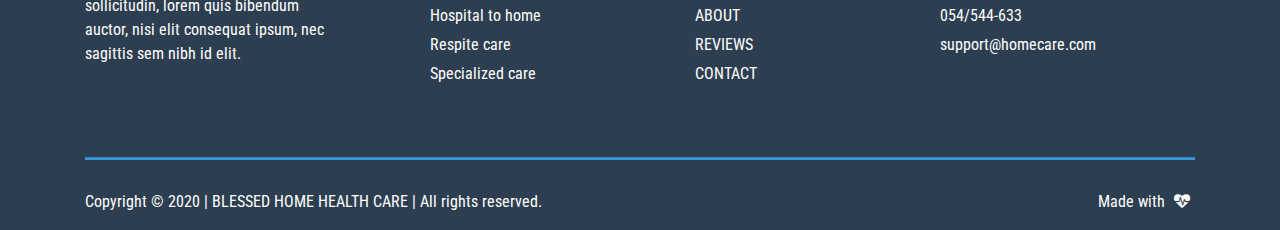
<file: reviews.html>
<!DOCTYPE HTML>
<html lang="en">

<head>
    <meta charset="utf-8">
    <meta http-equiv="X-UA-Compatible" content="IE=edge">
    <title>Blessed Home Health Care</title>
    <meta name="viewport" content="width=device-width, initial-scale=1">
	<link rel="stylesheet" href="https://stackpath.bootstrapcdn.com/font-awesome/4.7.0/css/font-awesome.min.css">
	<link href="https://fonts.googleapis.com/css?family=Mallanna&display=swap" rel="stylesheet">
	<link href="https://fonts.googleapis.com/css?family=Roboto+Condensed&display=swap" rel="stylesheet">
    <link rel="stylesheet" href="css/bootstrap.min.css">
    <link rel="stylesheet" href="css/animate.css">
    <link rel="stylesheet" href="css/owl.carousel.min.css">
    <link rel="stylesheet" href="css/owl.theme.default.min.css">
    <link rel="stylesheet" href="css/style.css">
	<link rel="icon" href="images/favicon.png" type="image/png">
</head>
<body>
	
	<!-- navbar -->

	<header class="header">
		<nav class="navbar navbar-expand-lg fixed-top py-3">
			<div class="container"><a href="index.html" class="navbar-brand text-uppercase font-weight-bold">LOGO</a>
				<button type="button" data-toggle="collapse" data-target="#navbarSupportedContent" aria-controls="navbarSupportedContent" aria-expanded="false" aria-label="Toggle navigation" class="navbar-toggler navbar-toggler-right"><i class="fa fa-bars"></i></button>

				<div id="navbarSupportedContent" class="collapse navbar-collapse">
					<ul class="navbar-nav ml-auto">
						<li class="nav-item active"><a href="index.html" class="nav-link text-uppercase font-weight-bold">Home</a></li>
						<li class="nav-item"><a href="services.html" class="nav-link text-uppercase font-weight-bold">Services</a></li>
						<li class="nav-item"><a href="about-us.html" class="nav-link text-uppercase font-weight-bold">About</a></li>
						<li class="nav-item"><a href="reviews.html" class="nav-link text-uppercase font-weight-bold active-link">Reviews</a></li>
						<li class="nav-item"><a href="contact.html" class="nav-link text-uppercase font-weight-bold">Contact</a></li>
					</ul>
					<div class="btn-nav">
						<a href="#">+555 111/222</a>
					</div>
				</div>
				
			</div>
		</nav>
	</header>
	
	<!-- HERO ABOUT US -->
	
	<section id="hero-review">
		<div class="bg-hero-review">
			<div class="container">
				<div class="row">
					<div class="col-lg-12 col-md-12 col-sm-12">
						<div class="hero-review-text">
							<h2>Reviews</h2>
							<ul>
								<li><a href="index.html">Home</a></li>
								<li>/</li>
								<li><a href="reviews.html">Reviews</a></li>
							</ul>
						</div>
					</div>
				</div>
			</div>
		</div>
	</section>
	
	<!-- REVIEW PAGE -->
	
	<section id="review-field">
		<div class="container">
			<div class="row">
				
				<div class="col-lg-4 col-md-6 col-sm-12 reviews-box">
					<div class="text-review-box">
						<h4>John Smith</h4>
						<h6>User of care</h6>
						<p>Lorem ipsum dolor sit amet, consectetur adipiscing elit. Proin velit felis, dictum in suscipit quis, faucibus sed felis. Vivamus eu lobortis ex, nec facilisis libero. Etiam ultricies, mi et elementum mollis, sapien mauris viverra elit, non tempor metus ligula ac risus.</p>
						<h5>Source : <a href=""><i class="fa fa-facebook-square"></i></a></h5>
					</div>
				</div>
				
				<div class="col-lg-4 col-md-6 col-sm-12 reviews-box">
					<div class="text-review-box">
						<h4>Mery Jay</h4>
						<h6>User of care</h6>
						<p>Lorem ipsum dolor sit amet, consectetur adipiscing elit. Proin velit felis, dictum in suscipit quis, faucibus sed felis. Vivamus eu lobortis ex, nec facilisis libero. Etiam ultricies, mi et elementum mollis, sapien mauris viverra elit, non tempor metus ligula ac risus.</p>
						<h5>Source : <a href=""><i class="fa fa-facebook-square"></i></a></h5>
					</div>
				</div>
				
				<div class="col-lg-4 col-md-6 col-sm-12 reviews-box">
					<div class="text-review-box">
						<h4>Willson Brown</h4>
						<h6>User of care</h6>
						<p>Lorem ipsum dolor sit amet, consectetur adipiscing elit. Proin velit felis, dictum in suscipit quis, faucibus sed felis. Vivamus eu lobortis ex, nec facilisis libero. Etiam ultricies, mi et elementum mollis, sapien mauris viverra elit, non tempor metus ligula ac risus.</p>
						<h5>Source : <a href=""><i class="fa fa-facebook-square"></i></a></h5>
					</div>
				</div>
				
				<div class="col-lg-4 col-md-6 col-sm-12 reviews-box">
					<div class="text-review-box">
						<h4>Kristin Miler</h4>
						<h6>User of care</h6>
						<p>Lorem ipsum dolor sit amet, consectetur adipiscing elit. Proin velit felis, dictum in suscipit quis, faucibus sed felis. Vivamus eu lobortis ex, nec facilisis libero. Etiam ultricies, mi et elementum mollis, sapien mauris viverra elit, non tempor metus ligula ac risus.</p>
						<h5>Source : <a href=""><i class="fa fa-facebook-square"></i></a></h5>
					</div>
				</div>
				
				<div class="col-lg-4 col-md-6 col-sm-12 reviews-box">
					<div class="text-review-box">
						<h4>Emma Hall</h4>
						<h6>User of care</h6>
						<p>Lorem ipsum dolor sit amet, consectetur adipiscing elit. Proin velit felis, dictum in suscipit quis, faucibus sed felis. Vivamus eu lobortis ex, nec facilisis libero. Etiam ultricies, mi et elementum mollis, sapien mauris viverra elit, non tempor metus ligula ac risus.</p>
						<h5>Source : <a href=""><i class="fa fa-facebook-square"></i></a></h5>
					</div>
				</div>
				
				<div class="col-lg-4 col-md-6 col-sm-12 reviews-box">
					<div class="text-review-box">
						<h4>Oliver Scoot</h4>
						<h6>User of care</h6>
						<p>Lorem ipsum dolor sit amet, consectetur adipiscing elit. Proin velit felis, dictum in suscipit quis, faucibus sed felis. Vivamus eu lobortis ex, nec facilisis libero. Etiam ultricies, mi et elementum mollis, sapien mauris viverra elit, non tempor metus ligula ac risus.</p>
						<h5>Source : <a href=""><i class="fa fa-facebook-square"></i></a></h5>
					</div>
				</div>
				
			</div>
		</div>
	</section>
	
	<!-- FOOTER -->
	
	<footer>
		<div class="container">
			<div class="row">
				<div class="col-lg-3 col-md-6 col-sm-12">
					<div class="text-footer">
						<h5>Hours of Operation</h5>
						<hr>
						<p>Lorem Ipsum proin gravida nibh vel velit auctor aliquet. Aenean sollicitudin, lorem quis bibendum auctor, nisi elit consequat ipsum, nec sagittis sem nibh id elit.</p>						
					</div>
				</div>
				<div class="col-lg-3 col-md-6 col-sm-12">
					<div class="text-footer services-footer">
						<h5>Services</h5>
						<hr>
						<ul>
							<li><a href="">Hourly care</a></li>
							<li><a href="">Daily care</a></li>
							<li><a href="">Hospital to home</a></li>
							<li><a href="">Respite care</a></li>
							<li><a href="">Specialized care</a></li>
						</ul>
					</div>
				</div>
				<div class="col-lg-3 col-md-6 col-sm-12">
					<div class="text-footer company-footer">
						<h5>Company</h5>
						<hr>
						<ul>
							<li class="text-uppercase"><a href="">Home</a></li>
							<li class="text-uppercase"><a href="">Services</a></li>
							<li class="text-uppercase"><a href="">About</a></li>
							<li class="text-uppercase"><a href="">Reviews</a></li>
							<li class="text-uppercase"><a href="">Contact</a></li>
						</ul>
					</div>
				</div>
				<div class="col-lg-3 col-md-6 col-sm-12">
					<div class="text-footer informations-footer">
						<h5>Informations</h5>
						<hr>
						<p class="adress-footer">Here is the address</p>
						<p class="adress-footer">There will be a town here</p>
						<ul>
							<li><a href="">054/544-633</a></li>
							<li><a href="">support@homecare.com</a></li>
						</ul>
					</div>
				</div>
				
				<div class="col-lg-12 col-md-12 col-sm-12">
					<div class="copy-footer">
						<hr>
						
						<div class="row">
							<div class="col-lg-6 col-md-6 col-sm-12">
								<div class="text-copy">
									<p>Copyright © 2020 | BLESSED HOME HEALTH CARE | All rights reserved.</p>
								</div>
							</div>
							<div class="col-lg-6 col-md-6 col-sm-12">
								<div class="text-made">
									<p>Made with <i class="fa fa-heartbeat"></i></p>
								</div>
							</div>
						</div>
						
					</div>
				</div>
				
			</div>
		</div>
	</footer>
	
	<!-- jQuery -->
	
<script src="js/jquery.min.js"></script>
<script src="js/bootstrap.min.js"></script>
<script src="vendor/wow/wow.min.js"></script>
<script>
new WOW().init();
</script>
<script src="js/owl.carousel.min.js"></script>
<script src="js/jscript.js"></script>



</body>
</html>
</file>
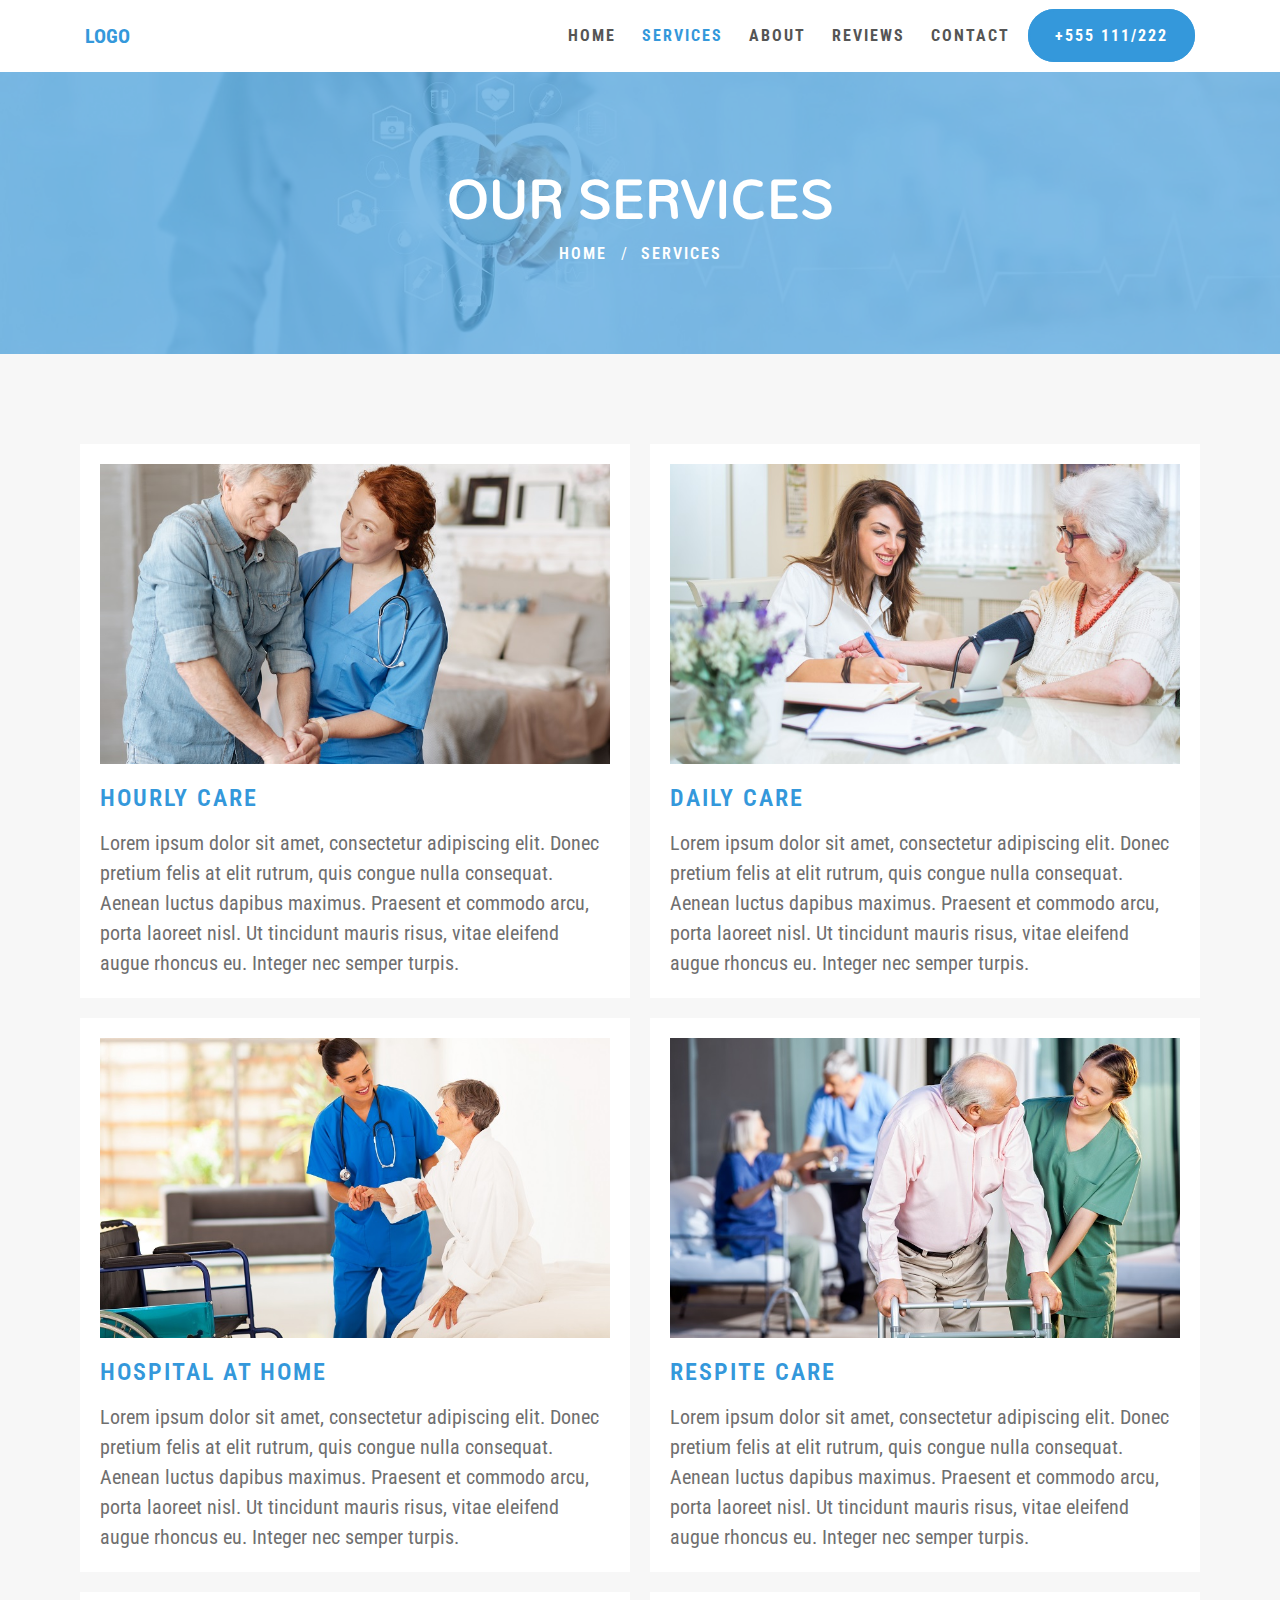
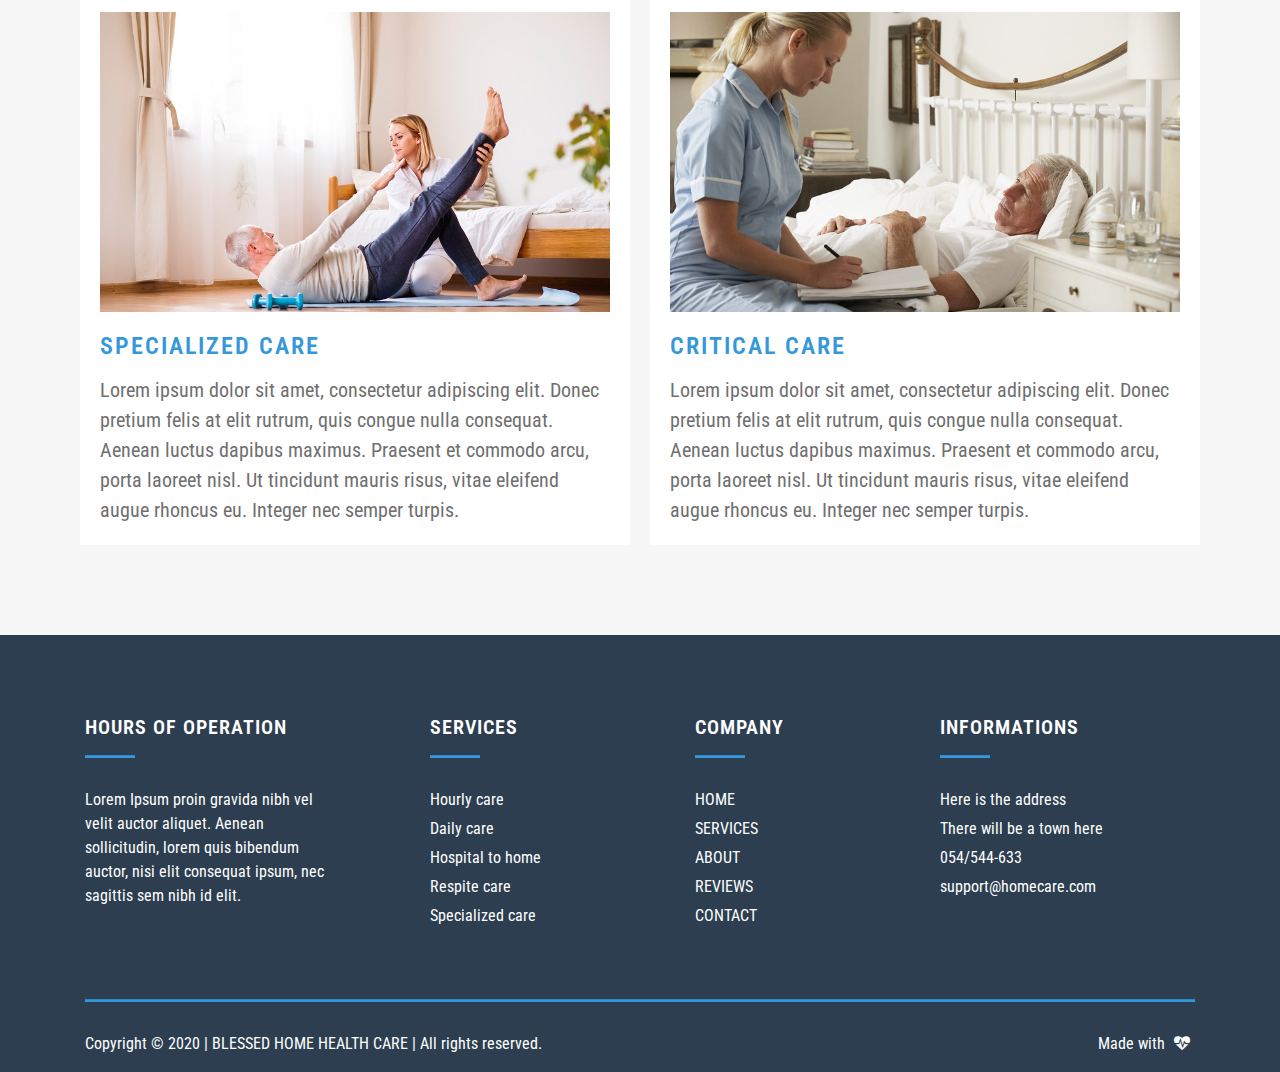
<file: services.html>
<!DOCTYPE HTML>
<html lang="en">

<head>
    <meta charset="utf-8">
    <meta http-equiv="X-UA-Compatible" content="IE=edge">
    <title>Blessed Home Health Care</title>
    <meta name="viewport" content="width=device-width, initial-scale=1">
	<link rel="stylesheet" href="https://stackpath.bootstrapcdn.com/font-awesome/4.7.0/css/font-awesome.min.css">
	<link href="https://fonts.googleapis.com/css?family=Mallanna&display=swap" rel="stylesheet">
	<link href="https://fonts.googleapis.com/css?family=Roboto+Condensed&display=swap" rel="stylesheet">
    <link rel="stylesheet" href="css/bootstrap.min.css">
    <link rel="stylesheet" href="css/animate.css">
    <link rel="stylesheet" href="css/owl.carousel.min.css">
    <link rel="stylesheet" href="css/owl.theme.default.min.css">
    <link rel="stylesheet" href="css/style.css">
	<link rel="icon" href="images/favicon.png" type="image/png">
</head>
<body>
	
	<!-- navbar -->

	<header class="header">
		<nav class="navbar navbar-expand-lg fixed-top py-3">
			<div class="container"><a href="index.html" class="navbar-brand text-uppercase font-weight-bold">LOGO</a>
				<button type="button" data-toggle="collapse" data-target="#navbarSupportedContent" aria-controls="navbarSupportedContent" aria-expanded="false" aria-label="Toggle navigation" class="navbar-toggler navbar-toggler-right"><i class="fa fa-bars"></i></button>

				<div id="navbarSupportedContent" class="collapse navbar-collapse">
					<ul class="navbar-nav ml-auto">
						<li class="nav-item active"><a href="index.html" class="nav-link text-uppercase font-weight-bold">Home</a></li>
						<li class="nav-item"><a href="services.html" class="nav-link text-uppercase font-weight-bold  active-link">Services</a></li>
						<li class="nav-item"><a href="about-us.html" class="nav-link text-uppercase font-weight-bold">About</a></li>
						<li class="nav-item"><a href="reviews.html" class="nav-link text-uppercase font-weight-bold">Reviews</a></li>
						<li class="nav-item"><a href="contact.html" class="nav-link text-uppercase font-weight-bold">Contact</a></li>
					</ul>
					<div class="btn-nav">
						<a href="#">+555 111/222</a>
					</div>
				</div>
				
			</div>
		</nav>
	</header>
	
	<!-- HERO SERVICES -->
	
	<section id="hero-serviecs">
		<div class="bg-hero-services">
			<div class="container">
				<div class="row">
					<div class="col-lg-12 col-md-12 col-sm-12">
						<div class="hero-services-text">
							<h2>OUR SERVICES</h2>
							<ul>
								<li><a href="index.html">Home</a></li>
								<li>/</li>
								<li><a href="services.html">Services</a></li>
							</ul>
						</div>
					</div>
				</div>
			</div>
		</div>
	</section>
	
	<!--- OUR SERVICES -->
	
	<section id="our-services">
		<div class="container">
			<div class="row">
				
				<div class="col-lg-6 col-md-6 col-sm-12 img-care-marg">
					<div class="text-our">
						<div class="img-care" style="background-image: url(images/hourly-care.jpg);"></div>
						<h4>Hourly Care</h4>
						<p>Lorem ipsum dolor sit amet, consectetur adipiscing elit. Donec pretium felis at elit rutrum, quis congue nulla consequat. Aenean luctus dapibus maximus. Praesent et commodo arcu, porta laoreet nisl. Ut tincidunt mauris risus, vitae eleifend augue rhoncus eu. Integer nec semper turpis.</p>
					</div>
				</div>
				
				<div class="col-lg-6 col-md-6 col-sm-12 img-care-marg">
					<div class="text-our">
						<div class="img-care" style="background-image: url(images/daily-care.jpg);"></div>
						<h4>Daily Care</h4>
						<p>Lorem ipsum dolor sit amet, consectetur adipiscing elit. Donec pretium felis at elit rutrum, quis congue nulla consequat. Aenean luctus dapibus maximus. Praesent et commodo arcu, porta laoreet nisl. Ut tincidunt mauris risus, vitae eleifend augue rhoncus eu. Integer nec semper turpis.</p>
					</div>
				</div>
				
				<div class="col-lg-6 col-md-6 col-sm-12 img-care-marg">
					<div class="text-our">
						<div class="img-care" style="background-image: url(images/hospital-at-homce.jpg);"></div>
						<h4>Hospital at home</h4>
						<p>Lorem ipsum dolor sit amet, consectetur adipiscing elit. Donec pretium felis at elit rutrum, quis congue nulla consequat. Aenean luctus dapibus maximus. Praesent et commodo arcu, porta laoreet nisl. Ut tincidunt mauris risus, vitae eleifend augue rhoncus eu. Integer nec semper turpis.</p>
					</div>
				</div>
				
				<div class="col-lg-6 col-md-6 col-sm-12 img-care-marg">
					<div class="text-our">
						<div class="img-care" style="background-image: url(images/respite-care.jpg);"></div>
						<h4>Respite care</h4>
						<p>Lorem ipsum dolor sit amet, consectetur adipiscing elit. Donec pretium felis at elit rutrum, quis congue nulla consequat. Aenean luctus dapibus maximus. Praesent et commodo arcu, porta laoreet nisl. Ut tincidunt mauris risus, vitae eleifend augue rhoncus eu. Integer nec semper turpis.</p>
					</div>
				</div>
				
				<div class="col-lg-6 col-md-6 col-sm-12 img-care-marg">
					<div class="text-our">
						<div class="img-care" style="background-image: url(images/specialized-care.jpg);"></div>
						<h4>Specialized care</h4>
						<p>Lorem ipsum dolor sit amet, consectetur adipiscing elit. Donec pretium felis at elit rutrum, quis congue nulla consequat. Aenean luctus dapibus maximus. Praesent et commodo arcu, porta laoreet nisl. Ut tincidunt mauris risus, vitae eleifend augue rhoncus eu. Integer nec semper turpis.</p>
					</div>
				</div>
				
				<div class="col-lg-6 col-md-6 col-sm-12 img-care-marg">
					<div class="text-our">
						<div class="img-care" style="background-image: url(images/critical-care.jpg);"></div>
						<h4>Critical care</h4>
						<p>Lorem ipsum dolor sit amet, consectetur adipiscing elit. Donec pretium felis at elit rutrum, quis congue nulla consequat. Aenean luctus dapibus maximus. Praesent et commodo arcu, porta laoreet nisl. Ut tincidunt mauris risus, vitae eleifend augue rhoncus eu. Integer nec semper turpis.</p>
					</div>
				</div>
				
			</div>
		</div>
	</section>
	
	<!-- FOOTER -->
	
	<footer>
		<div class="container">
			<div class="row">
				<div class="col-lg-3 col-md-6 col-sm-12">
					<div class="text-footer">
						<h5>Hours of Operation</h5>
						<hr>
						<p>Lorem Ipsum proin gravida nibh vel velit auctor aliquet. Aenean sollicitudin, lorem quis bibendum auctor, nisi elit consequat ipsum, nec sagittis sem nibh id elit.</p>						
					</div>
				</div>
				<div class="col-lg-3 col-md-6 col-sm-12">
					<div class="text-footer services-footer">
						<h5>Services</h5>
						<hr>
						<ul>
							<li><a href="">Hourly care</a></li>
							<li><a href="">Daily care</a></li>
							<li><a href="">Hospital to home</a></li>
							<li><a href="">Respite care</a></li>
							<li><a href="">Specialized care</a></li>
						</ul>
					</div>
				</div>
				<div class="col-lg-3 col-md-6 col-sm-12">
					<div class="text-footer company-footer">
						<h5>Company</h5>
						<hr>
						<ul>
							<li class="text-uppercase"><a href="">Home</a></li>
							<li class="text-uppercase"><a href="">Services</a></li>
							<li class="text-uppercase"><a href="">About</a></li>
							<li class="text-uppercase"><a href="">Reviews</a></li>
							<li class="text-uppercase"><a href="">Contact</a></li>
						</ul>
					</div>
				</div>
				<div class="col-lg-3 col-md-6 col-sm-12">
					<div class="text-footer informations-footer">
						<h5>Informations</h5>
						<hr>
						<p class="adress-footer">Here is the address</p>
						<p class="adress-footer">There will be a town here</p>
						<ul>
							<li><a href="">054/544-633</a></li>
							<li><a href="">support@homecare.com</a></li>
						</ul>
					
					</div>
				</div>
				
				<div class="col-lg-12 col-md-12 col-sm-12">
					<div class="copy-footer">
						<hr>
						
						<div class="row">
							<div class="col-lg-6 col-md-6 col-sm-12">
								<div class="text-copy">
									<p>Copyright © 2020 | BLESSED HOME HEALTH CARE | All rights reserved.</p>
								</div>
							</div>
							<div class="col-lg-6 col-md-6 col-sm-12">
								<div class="text-made">
									<p>Made with <i class="fa fa-heartbeat"></i></p>
								</div>
							</div>
						</div>
						
					</div>
				</div>
				
			</div>
		</div>
	</footer>
	
	<!-- jQuery -->
	
<script src="js/jquery.min.js"></script>
<script src="js/bootstrap.min.js"></script>
<script src="vendor/wow/wow.min.js"></script>
<script>
new WOW().init();
</script>
<script src="js/owl.carousel.min.js"></script>
<script src="js/jscript.js"></script>



</body>
</html>
</file>
<file: css/style.css>
* {
	margin: 0;
  	padding: 0;
	font-family: 'Roboto Condensed', sans-serif;
}

html,body{
	width: 100%;
	height: auto;
} 

/*** NAVBAR ***/

.active-link{
	color: #3498db !important;
}

.navbar-brand{
      color: #3498db !important;
}

.navbar {
    transition: all 0.4s;
	background: #fff;
}

.navbar .nav-link {
	color: #555;
	letter-spacing: 2px;
}

.navbar .nav-link:hover,
.navbar .nav-link:focus {
    color: #3498db;
    text-decoration: none;
}

.navbar .navbar-brand {
    color: #fff;
}

.nav-item{
	padding-right: 10px;
}

.btn-nav a{
	background-color: #3498db;
	color: white;
	padding: 15px 25px;
	font-weight: bold;
	letter-spacing: 2px;
	text-decoration: none;
	border: 2px solid #3498db;
	border-radius: 50px;
}

.btn-nav a:hover{
	background-color: transparent;
	color: #3498db;
	text-decoration: none;
	border: 2px solid #3498db;
}

/* Change navbar styling on small viewports */
@media (max-width: 991.98px) {
    .navbar {
        background: #fff;
    }

    .navbar .navbar-brand, .navbar .nav-link {
        color: #555;
    }
}

#hero{
	background-image: url(..//images/hero.jpg);
	background-position: top;
	background-repeat: no-repeat;
	background-size: cover;
	width: 100%;
	min-height: 100vh;
}

.bg-hero{
	width: 100%;
	min-height: inherit;
	background: rgba(74,160,219,0.7);
}

.text-hero{
	padding-top: 39vh;
	text-align: center;
}

.text-hero h1{
	text-transform: uppercase;
	font-family: 'Mallanna', sans-serif;
	color: white;
	font-weight: bold;
	font-size: 80px;

}

.text-hero h3{
	color: white;
	font-weight: 600;
	letter-spacing: 3px;
	padding: 15px 0;
	text-transform: uppercase;
}

.btn-hero{
	margin: 40px 0;
}

.btn-hero a{
	background: white;
	padding: 15px 45px;
	text-decoration: none;
	text-transform: uppercase;
	font-weight: bold;
	letter-spacing: 3px;
	font-size: 20px;
	border: 2px solid white;
	color: #3498db;
	border-radius: 50px;
}

.btn-hero a:hover{
	background: transparent;
	text-decoration: none;
	border: 2px solid white;
	color: white;
}

/*** SERVICES ***/

#services{
	padding: 80px 0;
	width: 100%;
	height: auto;
	background-color: #f7f7f7;
}

.text-services{
	text-align: center;
}

.text-services h2{
	font-family: 'Mallanna', sans-serif;
	text-transform: uppercase;
	color: #373737;
	font-size: 60px;
	font-weight: bold;
}

.text-services hr{
	height: 2px;
	width: 150px;
	background-color: #3498db;
	margin-left: auto;
	margin-right: auto;
	margin-bottom: 40px;
}

.text-services p{
	font-size: 20px;
	color: #6f6f6f;
	padding: 15px 0;
}

.box-services{
	width: 100%;
	min-height: 500px;
	margin: 20px 0;
}

.img-service{
	width: 100%;
	min-height: inherit;
	background-position: center;
	background-repeat: no-repeat;
	background-size: cover;
}

.img-service-one{
	box-shadow: -5px 5px 5px #3498db;
}

.img-service-two{
	box-shadow: 5px 5px 5px #3498db;
}

.img-service-three{
	box-shadow: -5px 5px 5px #3498db;
}

.text-service{
	width: 100%;
	min-height: inherit;
	background-color: white;
	padding: 40px 40px;
}

.text-service h3{
	font-weight: bold;
	font-size: 34px;
	color: #3498db;
}

.text-service hr{
	
}

.text-service p{
	color: #6f6f6f;
	font-size: 20px;
	padding: 10px 0;
}

.box-services-one{
	padding-right: 0;
}

.box-text-one{
	padding-left: 0;
}

.box-services-two{
	padding-left: 0;
}

.box-text-two{
	padding-right: 0;
}

.box-services-three{
	padding-right: 0;
}

.box-text-three{
	padding-left: 0;
}
.meet-owner{
	display: none;
}

/*** CTA ***/

#cta{
	background-image: url(..//images/cta.jpg);
	background-position: center;
	background-repeat: no-repeat;
	background-attachment: fixed;
	background-size: cover;
	width: 100%;
	height: auto;
}

.bg-cta{
	background: rgba(74,160,219,0.7);
	width: 100%;
	height: inherit;
	padding: 120px;
}

.text-cta{
	text-align: center;
}

.text-cta h2{
	font-family: 'Mallanna', sans-serif;
	text-transform: uppercase;
	color: white;
	font-size: 60px;
	font-weight: bold;
}

.text-cta hr{
	height: 2px;
	width: 150px;
	background-color: white;
	margin-left: auto;
	margin-right: auto;
	margin-bottom: 40px;
}

.text-cta p{
	color: white;
	font-size: 30px;
}

.btn-cta{
	margin-top: 80px;
}

.btn-cta a{
	background: white;
	padding: 15px 45px;
	text-decoration: none;
	text-transform: uppercase;
	font-weight: bold;
	letter-spacing: 3px;
	font-size: 20px;
	border: 2px solid white;
	color: #3498db;
	border-radius: 50px;
}

.btn-cta a:hover{
	background: transparent;
	text-decoration: none;
	border: 2px solid white;
	color: white;
}

/*** REVIEW ***/

#reviews{
	padding: 80px 0;
}

.img-review{
	background-position: center;
	background-repeat: no-repeat;
	background-size: cover;
	width: 100%;
	height: 100%;
}

.text-reviews{
	text-align: center;
	margin-bottom: 60px;
}

.text-reviews h2{
	font-family: 'Mallanna', sans-serif;
	text-transform: uppercase;
	color: #373737;
	font-size: 60px;
	font-weight: bold;
}

.text-reviews hr{
	height: 2px;
	width: 150px;
	background-color: #3498db;
	margin-left: auto;
	margin-right: auto;
	margin-bottom: 40px;
}

/*** TESTAMONIAL ***/


.review .icon{
    font-size: 100px;
    line-height: normal;
    color: #3498db;
	margin-left: -20px;
}

.review .description{
    font-size: 18px;
    color: #777;
    line-height: 26px;
    margin-top: -40px;
	padding-bottom: 30px;
}

.review .review-title{
    font-size: 25px;
    font-weight: bold;
    color: #474740;
    letter-spacing: 1px;
    text-transform: uppercase;
}

.review .post{
    display: block;
    font-size: 16px;
    color: #3498db;
}

#review-slider .owl-controls{
    margin-top: 50px;
	text-align: left;
}

#review-slider.owl-theme .owl-dots .owl-dot.active span, .owl-theme .owl-dots .owl-dot:hover span {
  background: #3498db; 
}


#review-slider.owl-theme .owl-dots .owl-dot span {
  width: 10px;
  height: 10px;
  background: #6f6f6f;
  border-radius: 50%; 
}

/*** FOOTER ***/

footer{
	background-color: #2c3e50;
	padding-top: 80px;
	width: 100%;
	height: auto;
}

.text-footer h5{
	color: white;
	text-transform: uppercase;
	font-weight: 600;
	letter-spacing: 1px;
}

.text-footer hr{
	height: 2px;
	width: 50px;
	background-color: #3498db;
	margin-bottom: 30px;
}

.text-footer img{
	width: 250px;
}

.text-footer p{
	margin-bottom: 0;
	padding-bottom: 20px;
	color: white;
}

.text-footer ul a{
	color: white;
	text-decoration: none;
}

.text-footer ul a:hover{
	color: #3498db;
	text-decoration: none;
}

.text-footer ul li{
	list-style: none;
	padding-bottom: 5px;
}

.adress-footer{
	padding-bottom: 0px !important;
	padding-bottom: 5px !important;
}

.services-footer{
	padding-left: 60px;
}

.company-footer{
	padding-left: 40px;
}

.copy-footer hr{
	height: 2px;
	background-color: #3498db;
	margin-top: 50px;
	margin-bottom: 30px;
}

.text-copy p{
	color: white;
}

.text-made p{
	color: white;
}

.text-made i{
	padding: 0 5px;
}

.text-made{
	text-align: right;
}

.text-made a{
	color: white;
	text-decoration: none;
}

.text-made a:hover{
	color: #3498db;
	text-decoration: none;
}


/*** RESPONSIVE ***/

@media (min-width: 992px) and (max-width: 1199px) {
	.nav-link{
		font-size: 14px;
	}
	.btn-nav a{
		padding: 15px;
	}
	.text-hero h1{
		line-height: 1;
	}
	.text-services h2{
		line-height: 1;
	}
	.text-cta h2{
		line-height: 1;
	}
	.text-reviews h2{
		line-height: 1;
	}
	.box-services{
		min-height: 100%;
	}
}

@media (min-width: 768px) and (max-width: 991px) {
	.text-hero{
		padding-top: 35vh;
	}
	.btn-nav{
		margin: 25px 0;
	}
	.bg-cta{
		padding: 100px 50px;
	}
	.company-footer{
		padding-left: 0;
	}
	.services-footer{
		padding-left: 40px;
	}
	.informations-footer{
		padding-left: 40px;
	}
	.text-hero h1{
		line-height: 1;
	}
	.text-services h2{
		line-height: 1;
	}
	.text-cta h2{
		line-height: 1;
	}
	.text-reviews h2{
		line-height: 1;
	}
	.box-services{
		min-height: 100%;
	}
	.img-review{
		width: 100%;
		height: 350px;
		background-position: top;
		margin-top: 40px;
	}
}

@media (min-width: 481px) and (max-width: 767px) {
	.text-hero{
		padding-top: 24vh;
	}
	.text-hero h1{
		line-height: 1;
	}
	.text-services h2{
		line-height: 1;
	}
	.text-cta h2{
		line-height: 1;
	}
	.text-reviews h2{
		line-height: 1;
	}
	.btn-nav{
		margin: 25px 0;
	}
	.bg-cta{
		padding: 100px 15px;
	}
	.img-review{
		width: 100%;
		height: 300px;
		background-position: top;
		margin-top: 40px;
	}
	.services-footer{
		padding-left: 0;
	}
	.company-footer{
		padding-left: 0;
	}
	.text-copy{
		text-align: center;
	}
	.text-made{
		text-align: center;
	}
	.box-services-one{
		padding-right: 15px;
	}
	.box-text-one{
		padding-left: 15px;
	}
	.box-text-two{
		padding-right: 15px;
	}
	.box-services-two{
		padding-left: 15px;
	}
	.box-services-three{
		padding-right: 15px;
	}
	.box-text-three{
		padding-left: 15px;
	}
	.meet-owner-box{
		display: none;
	}
	.meet-owner{
		display: block;
	}
}

@media (min-width: 321px) and (max-width: 480px) {
	.navbar-brand img{
		width: 240px;
	}
	#hero{
		min-height: 90vh;
	}
	.bg-hero{
		padding-bottom: 60px;
	}
	.text-hero h1{
	 	font-size: 50px;
		line-height: 1;
	}
	.text-services h2{
		line-height: 1;
	}
	.text-cta h2{
		line-height: 1;
	}
	.text-reviews h2{
		line-height: 1;
	}
	.text-hero h3{
		font-size: 25px;
	}
	.btn-nav{
		margin: 25px 0;
	}
	.text-hero{
		padding-top: 20vh;
	}
	.text-welcome h2{
		font-size: 35px;
	}
	.text-welcome{
		padding-top: 40px;
	}
	#services{
		padding: 40px 0;
	}
	.box-services{
		min-height: 250px;
	}
	.text-services h2{
		font-size: 35px;
	}
	.box-services-one{
		padding-right: 15px;
	}
	.box-text-one{
		padding-left: 15px;
	}
	.box-text-two{
		padding-right: 15px;
	}
	.box-services-two{
		padding-left: 15px;
	}
	.box-services-three{
		padding-right: 15px;
	}
	.box-text-three{
		padding-left: 15px;
	}
	.text-service h3{
		font-size: 25px;
	}
	.text-service{
		padding: 15px 10px;
	}
	.meet-owner-box{
		display: none;
	}
	.meet-owner{
		display: block;
	}
	.bg-cta{
		padding: 80px 10px;
	}
	.text-cta h2{
		font-size: 35px;
	}
	.text-cta p{
		font-size: 22px;
	}
	#reviews{
		padding: 40px 0;
	}
	.img-review{
		margin-top: 30px;
		height: 250px;
	}
	.text-reviews h2{
		font-size: 35px;
	}
	footer{
		padding-top: 40px;
	}
	.services-footer{
		padding-left: 0;
	}
	.company-footer{
		padding-left: 0;
	}
	.text-copy{
		text-align: center;
	}
	.text-made{
		text-align: center;
	}
	.text-copy p{
		font-size: 14px;
	}
}

@media (max-width: 320px) {
	.navbar-brand img{
		width: 200px;
	}
	.text-hero h1{
	 	font-size: 45px;
		line-height: 1;
	}
	.text-services h2{
		line-height: 1;
	}
	.text-cta h2{
		line-height: 1;
	}
	.text-reviews h2{
		line-height: 1;
	}
	.bg-hero{
		padding-bottom: 40px;
	}
	.text-hero h3{
		font-size: 22px;
	}
	.btn-nav{
		margin: 25px 0;
	}
	.text-hero{
		padding-top: 25vh;
	}
	.btn-hero a{
		padding: 15px;
	}
	.text-welcome h2{
		font-size: 35px;
	}
	.text-welcome{
		padding-top: 40px;
	}
	#services{
		padding: 40px 0;
	}
	.box-services{
		min-height: 250px;
	}
	.text-services h2{
		font-size: 35px;
	}
	.box-services-one{
		padding-right: 15px;
	}
	.box-text-one{
		padding-left: 15px;
	}
	.box-text-two{
		padding-right: 15px;
	}
	.box-services-two{
		padding-left: 15px;
	}
	.box-services-three{
		padding-right: 15px;
	}
	.box-text-three{
		padding-left: 15px;
	}
	.text-service h3{
		font-size: 25px;
	}
	.text-service{
		padding: 15px 10px;
	}
	.meet-owner-box{
		display: none;
	}
	.meet-owner{
		display: block;
	}
	.bg-cta{
		padding: 80px 10px;
	}
	.text-cta h2{
		font-size: 35px;
	}
	.text-cta p{
		font-size: 22px;
	}
	#reviews{
		padding: 40px 0;
	}
	.img-review{
		margin-top: 30px;
		height: 250px;
	}
	.text-reviews h2{
		font-size: 35px;
	}
	footer{
		padding-top: 40px;
	}
	.services-footer{
		padding-left: 0;
	}
	.company-footer{
		padding-left: 0;
	}
	.text-copy{
		text-align: center;
	}
	.text-made{
		text-align: center;
	}
	.text-copy p{
		font-size: 14px;
	}
}


/*** OUR SERVICES ***/

#hero-serviecs{
	background-image: url(..//images/hero-services.jpg);
	background-position: top;
	background-repeat: no-repeat;
	background-size: cover;
	width: 100%;
	height: auto;
}

.bg-hero-services{
	background: rgba(74,160,219,0.7);
	width: 100%;
	min-height: inherit;
}

.hero-services-text{
	text-align: center;
	padding-top: 18vh;
	padding-bottom: 8vh;
}

.hero-services-text h2{
	font-family: 'Mallanna', sans-serif;
	text-transform: uppercase;
	color: #373737;
	font-size: 60px;
	font-weight: bold;
	color: white;
}

.hero-services-text ul li{
	list-style: none;
	display: inline-block;
	color: white;
	padding: 0px 5px;
}

.hero-services-text ul li a{
	text-decoration: none;
	color: white;
	text-transform: uppercase;
	letter-spacing: 2px;
	font-weight: 600;
}

.hero-services-text ul li a:hover{
	text-decoration: none;
	color:#373737;
}

/*** OUR SERVICES ***/

#our-services{
	background-color: #f7f7f7;
	width: 100%;
	height: auto;
	padding: 80px 0;
}

.text-our{
	background-color: white;
	padding: 20px;
}

.img-care{
	background-position: center;
	background-repeat: no-repeat;
	background-size: cover;
	width: 100%;
	height: 300px;
}

.text-our h4{
	text-transform: uppercase;
	font-weight: 600;
	letter-spacing: 2px;
	margin-bottom: 0;
	padding-top: 20px;
	padding-bottom: 15px;
	color: #3498db;
}

.text-our p{
	font-size: 20px;
	color: #6f6f6f;
	margin-bottom: 0;
}

.img-care-marg{
	padding: 10px;
}

/*** RESPONSIVE OUR SERVICES ***/

@media (min-width: 992px) and (max-width: 1199px) {

}

@media (min-height: 1366px){
	.hero-services-text{
		padding-top: 15vh;
	}
}

@media (min-width: 768px) and (max-width: 991px) {
	.hero-services-text{
		
	}
	.img-care{
		height: 250px;
	}
}

@media (min-width: 481px) and (max-width: 767px) {

}

@media (min-width: 321px) and (max-width: 480px) {
	.hero-services-text h2{
		font-size: 35px;
	}
	#our-services{
		padding: 40px 0;
	}
	.img-care{
		height: 250px;
	}
}

@media (max-width: 320px) {
	.hero-services-text h2{
		font-size: 35px;
	}
	#our-services{
		padding: 40px 0;
	}
	.img-care{
		height: 250px;
	}
	.hero-services-text{
		padding-top: 23vh;
	}
}

/*** ABOUT US PAGE ***/

#hero-about{
	background-image: url(..//images/hero-about.jpg);
	background-position: top;
	background-repeat: no-repeat;
	background-size: cover;
	width: 100%;
	height: auto;
}

.bg-hero-about{
	background: rgba(74,160,219,0.7);
	width: 100%;
	min-height: inherit;
}

.hero-about-text{
	text-align: center;
	padding-top: 18vh;
	padding-bottom: 8vh;
}

.hero-about-text h2{
	font-family: 'Mallanna', sans-serif;
	text-transform: uppercase;
	color: #373737;
	font-size: 60px;
	font-weight: bold;
	color: white;
}

.hero-about-text ul li{
	list-style: none;
	display: inline-block;
	color: white;
	padding: 0px 5px;
}

.hero-about-text ul li a{
	text-decoration: none;
	color: white;
	text-transform: uppercase;
	letter-spacing: 2px;
	font-weight: 600;
}

.hero-about-text ul li a:hover{
	text-decoration: none;
	color:#373737;
}

/*** ABOUT US PAGE ***/

#about-us{
	padding: 80px 0;
	width: 100%;
	height: auto;
}

.img-about-us{
	background-image: url(..//images/about-us.jpg);
	background-position: center;
	background-repeat: no-repeat;
	background-size: cover;
	width: 100%;
	height: 350px;
}

.img-about-row{
	display: none;
	background-image: url(..//images/about-us.jpg);
	background-position: center;
	background-repeat: no-repeat;
	background-size: cover;
	width: 100%;
	height: 350px;
}

.text-about-us h2{
	font-family: 'Mallanna', sans-serif;
	text-transform: uppercase;
	color: #373737;
	font-weight: bold;
}

.text-about-us hr{
	height: 2px;
	width: 150px;
	background-color: #3498db;
	margin: 20px 0;
}

.text-about-us p{
	font-size: 20px;
	color: #6f6f6f;
}

/*** WE ARE HERE ***/

#we-are-here{
	background-color: #f7f7f7;
	width: 100%;
	height: auto;
	padding: 80px 0;
}

.text-here{
	text-align: center;
}

.text-here h2{
	font-family: 'Mallanna', sans-serif;
	text-transform: uppercase;
	color: #373737;
	font-weight: bold;
}

.text-here hr{
	height: 2px;
	width: 150px;
	background-color: #3498db;
	margin: 20px auto;
}

.text-here p{
	font-size: 20px;
	color: #6f6f6f;
	padding-bottom: 40px;
}

.img-here{
	background-position: center;
	background-repeat: no-repeat;
	background-size: cover;
	width: 100%;
	height: 200px;
}

.here-text h6{
	font-weight: 600;
	letter-spacing: 2px;
	margin-bottom: 0;
	padding: 20px 0;
	text-transform: uppercase;
}

/*** RESPONSIVE ABOUT US ***/

@media (min-width: 992px)  and (max-width: 1199px){
	
}

@media (min-height: 1366px){
	.hero-about-text{
		padding-top: 15vh;
	}
}

@media (min-width: 768px) and (max-width: 991px) {
	.img-about-us{
		display: none;
	}
	.img-about-row{
		display: block;
		margin-top: 30px;
	}
	.we-are-three{
		margin-top: 20px;
	}
}

@media (min-width: 481px) and (max-width: 767px) {
	.img-about-us{
		display: none;
	}
	.img-about-row{
		display: block;
		margin-top: 30px;
	}
	.img-here{
		height: 250px;
	}
	.we-are-two{
		margin-top: 20px;
	}
	.we-are-three{
		margin-top: 20px;
	}
}

@media (min-width: 321px) and (max-width: 480px) {
	.hero-about-text h2{
		font-size: 35px;
	}
	#about-us{
		padding: 40px 0;
	}
	.text-about-us h2{
		font-size: 30px;
	}
	.img-about-us{
		display: none;
	}
	.img-about-row{
		display: block;
		margin-top: 20px;
		height: 250px;
	}
	#we-are-here{
		padding: 40px 0;
	}
	.text-here h2{
		font-size: 30px;
	}
	.we-are-two{
		margin-top: 20px;
	}
	.we-are-three{
		margin-top: 20px;
	}
}

@media (max-width: 320px) {
	.hero-about-text h2{
		font-size: 35px;
	}
	.hero-about-text{
		padding-top: 23vh;
	}
	#about-us{
		padding: 40px 0;
	}
	.text-about-us h2{
		font-size: 30px;
	}
	.img-about-us{
		display: none;
	}
	.img-about-row{
		display: block;
		margin-top: 20px;
		height: 250px;
	}
	#we-are-here{
		padding: 40px 0;
	}
	.text-here h2{
		font-size: 30px;
	}
	.we-are-two{
		margin-top: 20px;
	}
	.we-are-three{
		margin-top: 20px;
	}
}

/*** REVIEWS HERO ***/

#hero-review{
	background-image: url(..//images/reviews-hero.jpg);
	background-position: top;
	background-repeat: no-repeat;
	background-size: cover;
	width: 100%;
	height: auto;
}

.bg-hero-review{
	background: rgba(74,160,219,0.7);
	width: 100%;
	min-height: inherit;
}

.hero-review-text{
	text-align: center;
	padding-top: 18vh;
	padding-bottom: 8vh;
}

.hero-review-text h2{
	font-family: 'Mallanna', sans-serif;
	text-transform: uppercase;
	color: #373737;
	font-size: 60px;
	font-weight: bold;
	color: white;
}

.hero-review-text ul li{
	list-style: none;
	display: inline-block;
	color: white;
	padding: 0px 5px;
}

.hero-review-text ul li a{
	text-decoration: none;
	color: white;
	text-transform: uppercase;
	letter-spacing: 2px;
	font-weight: 600;
}

.hero-review-text ul li a:hover{
	text-decoration: none;
	color:#373737;
}

/*** REVIEW PAGE ***/

#review-field{
	background-color: #f7f7f7;
	width: 100%;
	height: auto;
	padding: 80px 0;
}

.text-review-box{
	background-color: white;
	padding: 20px;
}

.reviews-box{
	padding: 10px;
}

.text-review-box p{
	font-size: 20px;
	color: #6f6f6f;
}

.text-review-box h4{
	font-weight: 600;
}

.text-review-box h6{
	color: #3498db;
	padding-bottom: 15px;
}

.text-review-box h5{
	padding-top: 15px;
	text-align: right;
	font-size: 18px;
}

.text-review-box h5 a i{
	color: #3498db;
	font-size: 18px;
}

.text-review-box h5 a i:hover{
	color: #373737;
	font-size: 18px;
}

/*** RESPONSIVE REVIEWS ***/

@media (min-width: 992px)  and (max-width: 1199px){
	
}

@media (min-height: 1366px){
	.hero-review-text{
		padding-top: 15vh;
	}
}

@media (min-width: 768px) and (max-width: 991px) {
	
}

@media (min-width: 481px) and (max-width: 767px) {

}

@media (min-width: 321px) and (max-width: 480px) {
	.hero-review-text h2{
		font-size: 35px;
	}
	#review-field{
		padding: 40px 0;
	}
}

@media (max-width: 320px) {
	.hero-review-text h2{
		font-size: 35px;
	}
	.hero-review-text{
		padding-top: 23vh;
	}
	#review-field{
		padding: 40px 0;
	}
}

/*** CONTACT ***/

#map-contact iframe{
	width: 100%;
	height: 400px;
}

/*** CONTACT INFO ***/

#contact-info{
	padding: 80px 0;
}

.contact-text h2{
	font-family: 'Mallanna', sans-serif;
	text-transform: uppercase;
	color: #373737;
	font-weight: bold;
}

.hr-contact{
	height: 2px;
	width: 150px;
	background-color: #3498db;
	margin: 20px 0;
}

.contact-text p{
	font-size: 20px;
	color: #6f6f6f;

}

.text-contact i{
	font-size: 20px;
	color: #3498db;
	padding-right: 10px;
}

.text-contact{
	padding-top: 10px;
}

.text-contact h6{
	float: left;
	color: #373737;
	text-transform: uppercase;
	font-weight: 600;
}

.text-contact h6 span{
	color: #6f6f6f;
	text-transform: capitalize;
}

.numb{
	float: right;
	text-decoration: none;
	color: #373737;
}

.numb:hover{
	color: #3498db;
	text-decoration: none;
}

/*** FORM ***/

.form-box{
	background-color: #f7f7f7;
	padding: 20px;
}

.form-group input{
	box-shadow: none !important;
}

.form-control{
	box-shadow: none !important;
}

.btnSubmit{
	background-color: #3498db;
	color: white;
	text-transform: uppercase;
	text-decoration: none;
	padding: 10px 35px;
	border: 2px solid #3498db;
	font-weight: bold;
	letter-spacing: 3px;
	border-radius: 50px;
}

.btnSubmit:hover{
	background-color: white;
	border: 2px solid #3498db;
	text-decoration: none;
	cursor: pointer;
	color: #3498db;
}
#cpatchaTextBox{
	margin-bottom: 30px;
}

/*** RESPONSIVE CONTACT ***/

@media (min-width: 992px) and (max-width: 1199px) {
	
}

@media (min-width: 768px) and (max-width: 991px) {
	.contact-text{
		margin-top: 40px;
	}
}

@media (min-width: 481px) and (max-width: 767px) {
	.contact-text{
		margin-top: 40px;
	}
}

@media (min-width: 321px) and (max-width: 480px) {
	#contact-info{
		padding: 40px 0;
	}
	.contact-text{
		margin-top: 40px;
	}
	.contact-text h2{
		font-size: 30px;
	}
	.text-contact h6{
		float: none;
		padding-top: 10px;
	}
	.numb{
		float: none;
	}
}

@media (max-width: 320px) {
	#contact-info{
		padding: 40px 0;
	}
	.contact-text{
		margin-top: 40px;
	}
	.contact-text h2{
		font-size: 30px;
	}
	.text-contact h6{
		float: none;
		padding-top: 10px;
	}
	.numb{
		float: none;
	}
}


/*

font-size: 20px;
	color: #6f6f6f;
	padding: 15px 0;

Responsive font for phone: 

h1 - 50px
h2 - 35px


font-family: 'Mallanna', sans-serif; - naslovi

#3498db - svetlo plava
#373737 - naslovi crna
#6f6f6f - siva za text
#f7f7f7 - svetlo siva background;

*/
</file>
